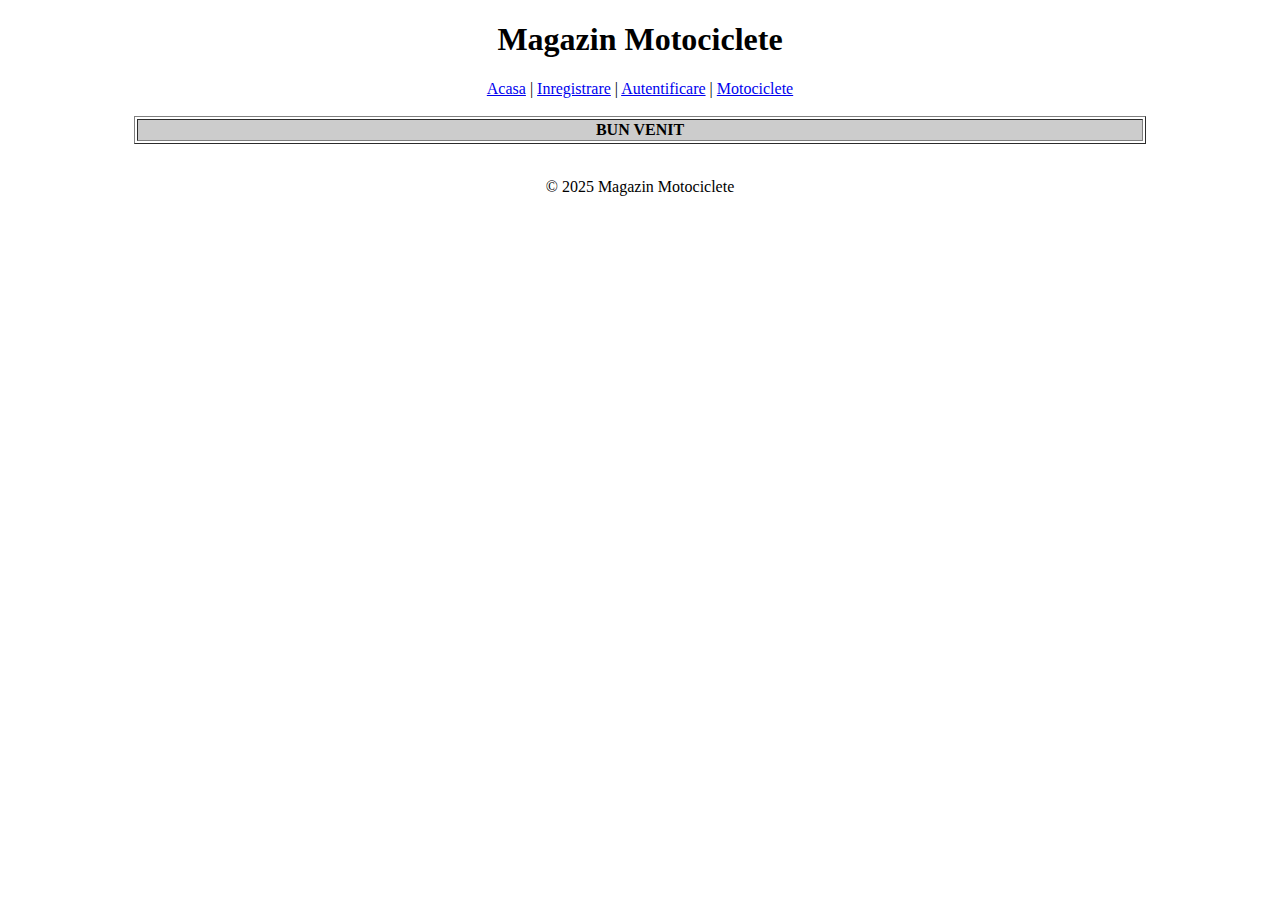
<file: HTML4/index.html>
<!DOCTYPE HTML PUBLIC "-//W3C//DTD HTML 4.01 Transitional//EN" "http://www.w3.org/TR/html4/loose.dtd">
<html>
<head>
    <title>Magazin Motociclete - HTML 4.01</title>
</head>
<body>
    <div align="center">
        <h1>Magazin Motociclete</h1>
        <div>
            <a href="index.html">Acasa</a> |
            <a href="inregistrare.html">Inregistrare</a> |
            <a href="autentificare.html">Autentificare</a> |
            <a href="motociclete.html">Motociclete</a>
        </div>
        <br>
        <div>
            <table border="1" width="80%">
                <tr>
                    <td colspan="2" align="center" bgcolor="#CCCCCC"><strong>BUN VENIT</strong></td>
                </tr>
            </table>
        </div>
        <br>
        <div>
            <p>&copy; 2025 Magazin Motociclete</p>
        </div>
    </div>
</body>
</html>
</file>
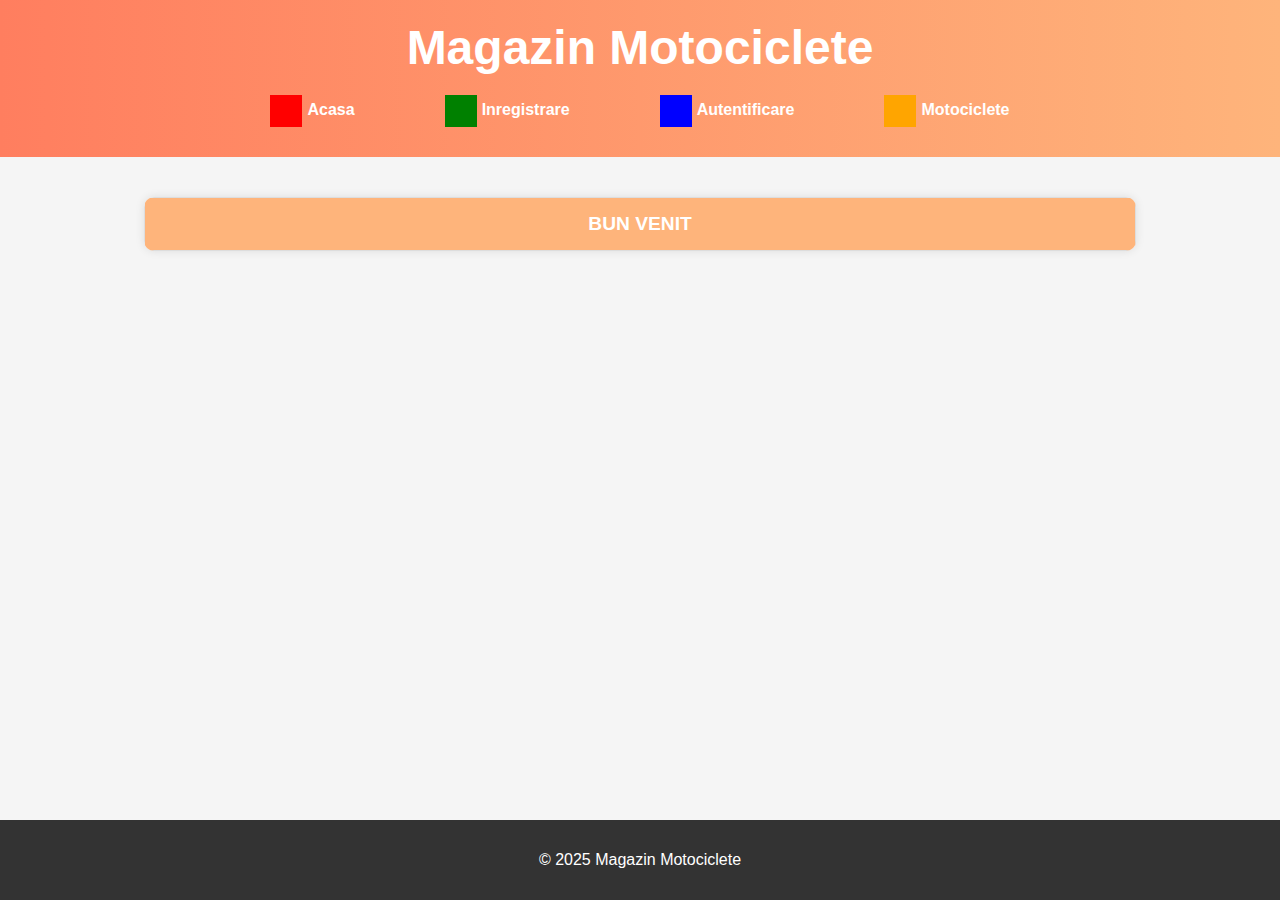
<file: HTML5/index.html>
<!DOCTYPE html>
<html lang="ro">
<head>
    <meta charset="UTF-8">
    <meta name="viewport" content="width=device-width, initial-scale=1.0">
    <title>Magazin Motociclete</title>
   <style>
        body {
            display: flex;
            flex-direction: column;
            min-height: 100vh;
            margin: 0;
            font-family: Arial, sans-serif;
            background-color: #f5f5f5;
        }

        header {
            background: linear-gradient(90deg, #ff7e5f, #feb47b);
            padding: 20px;
            color: white;
            text-align: center;
            position: relative;
        }

        header h1 {
            margin: 0;
            font-size: 3rem;
            display: inline-block;
            transition: transform 0.5s ease, rotate 0.5s ease;
            cursor: pointer;
        }

        header h1:hover {
            transform: scale(1.2) rotate(5deg);
        }

        nav {
            margin-top: 10px;
        }

        nav a {
            color: white;
            text-decoration: none;
            margin: 0 15px;
            font-weight: bold;
            transition: color 0.3s;
        }

        nav a:hover {
            color: #333;
        }

        main {
            flex: 1;
            padding: 20px;
        }

        table {
            width: 80%;
            border-collapse: collapse;
            margin: 20px auto;
            background-color: white;
            box-shadow: 0 0 10px rgba(0,0,0,0.1);
            border-radius: 10px;
            overflow: hidden;
        }

        th, td {
            border: 1px solid #ddd;
            padding: 15px;
        }

        .header {
            background-color: #feb47b;
            font-weight: bold;
            color: white;
            text-align: center;
            font-size: 1.2rem;
        }

        fieldset {
            border: 1px solid #ccc;
            padding: 20px;
            border-radius: 8px;
        }

        legend {
            font-weight: bold;
            color: #333;
        }

        label {
            display: block;
            margin-top: 10px;
        }

        input[type="email"],
        input[type="password"] {
            width: 95%;
            padding: 8px;
            margin-top: 5px;
            border: 1px solid #ccc;
            border-radius: 4px;
        }

        button {
            padding: 10px 20px;
            background-color: #ff7e5f;
            border: none;
            color: white;
            cursor: pointer;
            border-radius: 5px;
            transition: background-color 0.3s;
            margin-top: 15px;
        }

        button:hover {
            background-color: #e66450;
        }

        footer {
            background-color: #333;
            color: white;
            text-align: center;
            padding: 15px;
        }

        /* Sprite CSS */
        .sprite-icon {
            display: inline-block;
            width: 32px;
            height: 32px;
            background-image: url('sprite.png');
            background-repeat: no-repeat;
            vertical-align: middle;
            margin-right: 5px;
        }

        .sprite-home { background-position: 0 0; }
        .sprite-user { background-position: -32px 0; }
        .sprite-lock { background-position: 0 -32px; }
        .sprite-moto { background-position: -32px -32px; }
        nav ul.menu {
            list-style: none;
            padding: 0;
            margin: 0;
            display: flex;
            justify-content: center;
        }

        nav ul.menu > li {
            position: relative;
            margin: 0 15px;
        }

        nav ul.menu > li > a {
            color: white;
            text-decoration: none;
            font-weight: bold;
            padding: 10px 15px;
            display: block;
            position: relative;
            transition: color 0.3s;
        }

        nav ul.menu > li > a:hover {
            color: #333;
        }

        nav ul.menu li ul.submenu {
            position: absolute;
            top: 100%;
            left: 0;
            background: rgba(255, 126, 95, 0.95);
            border-radius: 0 0 10px 10px;
            list-style: none;
            padding: 0;
            margin: 0;
            min-width: 150px;
            opacity: 0;
            visibility: hidden;
            transform: translateY(-20px);
            transition: all 0.4s ease;
            z-index: 99;
        }

        nav ul.menu li:hover ul.submenu {
            opacity: 1;
            visibility: visible;
            transform: translateY(0);
        }

        nav ul.menu li ul.submenu li a {
            color: white;
            padding: 10px 15px;
            display: block;
            text-decoration: none;
            transition: background 0.3s;
        }

        nav ul.menu li ul.submenu li a:hover {
            background: rgba(255, 255, 255, 0.2);
        }

   </style>
</head>
<body>
<header>
    <h1>Magazin Motociclete</h1>
    <nav>
        <ul class="menu">
            <li>
                <a href="index.html"><span class="sprite-icon sprite-home"></span>Acasa</a>
            </li>
            <li>
                <a href="inregistrare.html"><span class="sprite-icon sprite-user"></span>Inregistrare</a>
                <ul class="submenu">
                    <li><a href="inregistrare_client.html">Client</a></li>
                    <li><a href="inregistrare_magazin.html">Magazin</a></li>
                </ul>
            </li>
            <li>
                <a href="autentificare.html"><span class="sprite-icon sprite-lock"></span>Autentificare</a>
                <ul class="submenu">
                    <li><a href="recuperare_parola.html">Recuperare parolă</a></li>
                </ul>
            </li>
            <li>
                <a href="motociclete.html"><span class="sprite-icon sprite-moto"></span>Motociclete</a>
                <ul class="submenu">
                    <li><a href="news.html">News</a></li>
                    <li><a href="blog.html">Blog</a></li>
                </ul>
            </li>
        </ul>
    </nav>
</header>
    
    <main>
        <table>
            <tr>
                <td colspan="2" class="header">BUN VENIT</td>
            </tr>
        </table>
    </main>

    <footer>
        <p>&copy; 2025 Magazin Motociclete</p>
    </footer>
</body>
</html>
</file>
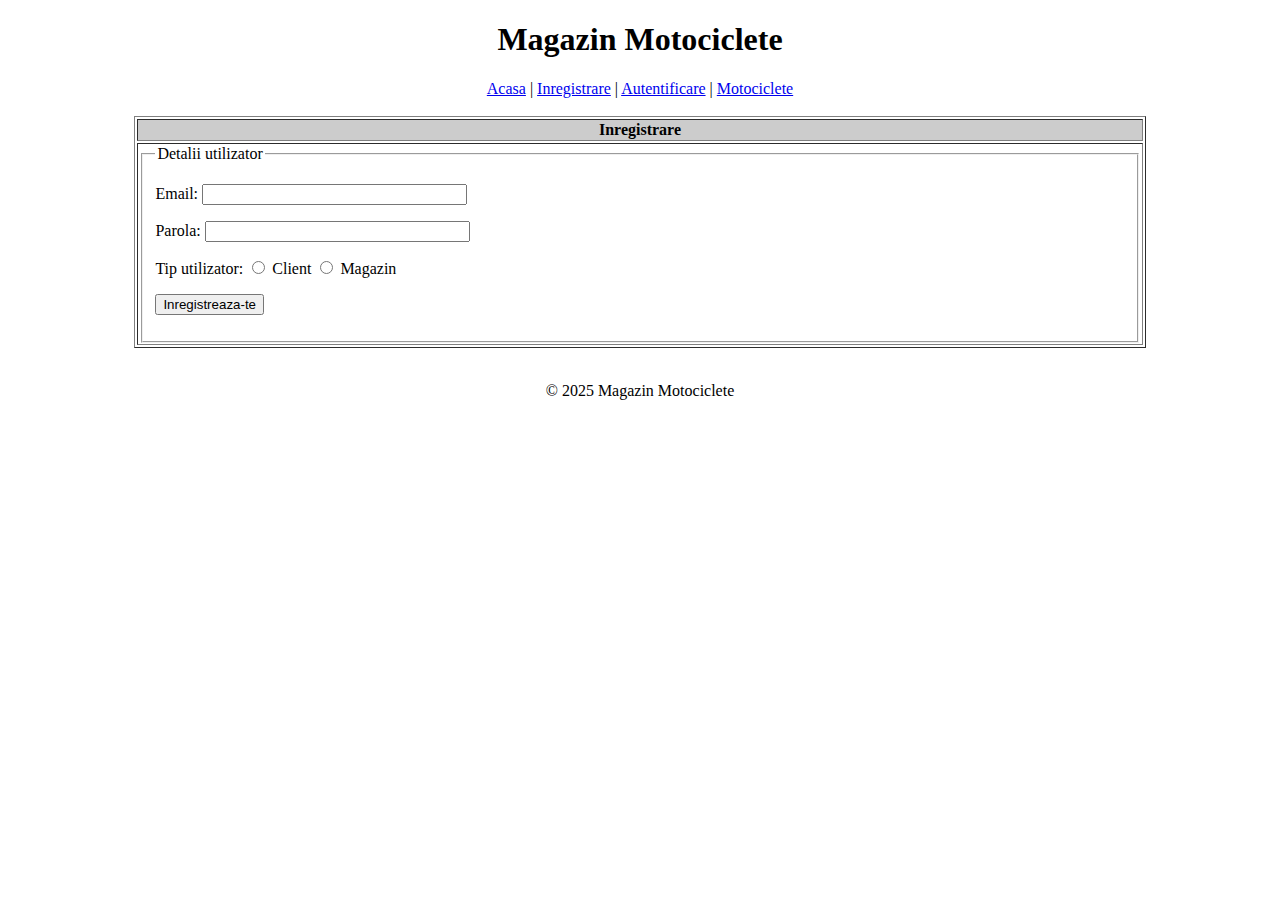
<file: HTML4/autentificare.html>
<!DOCTYPE HTML PUBLIC "-//W3C//DTD HTML 4.01 Transitional//EN" "http://www.w3.org/TR/html4/loose.dtd">
<html>
<head>
    <title>Magazin Motociclete - HTML 4.01</title>
</head>
<body>
    <div align="center">
        <h1>Magazin Motociclete</h1>
        <div>
            <a href="index.html">Acasa</a> |
            <a href="inregistrare.html">Inregistrare</a> |
            <a href="autentificare.html">Autentificare</a> |
            <a href="motociclete.html">Motociclete</a>
        </div>
        <br>
        <div>
            <table border="1" width="80%">
                <tr>
                    <td colspan="2" align="center" bgcolor="#CCCCCC"><strong>Inregistrare</strong></td>
                </tr>
                <tr>
                    <td>
                        <form action="procesare.html" method="post">
                            <fieldset>
                                <legend>Detalii utilizator</legend>
                                <p>Email: <input type="text" name="email" size="30"></p>
                                <p>Parola: <input type="password" name="parola" size="30"></p>
                                <p>Tip utilizator: 
                                    <input type="radio" name="tip" value="client"> Client
                                    <input type="radio" name="tip" value="magazin"> Magazin
                                </p>
    
                                <p><input type="submit" value="Inregistreaza-te"></p>
                            </fieldset>
                        </form>
                    </td>
                </tr>
            </table>
        </div>
        <br>
        <div>
            <p>&copy; 2025 Magazin Motociclete</p>
        </div>
    </div>
</body>
</html>
</file>
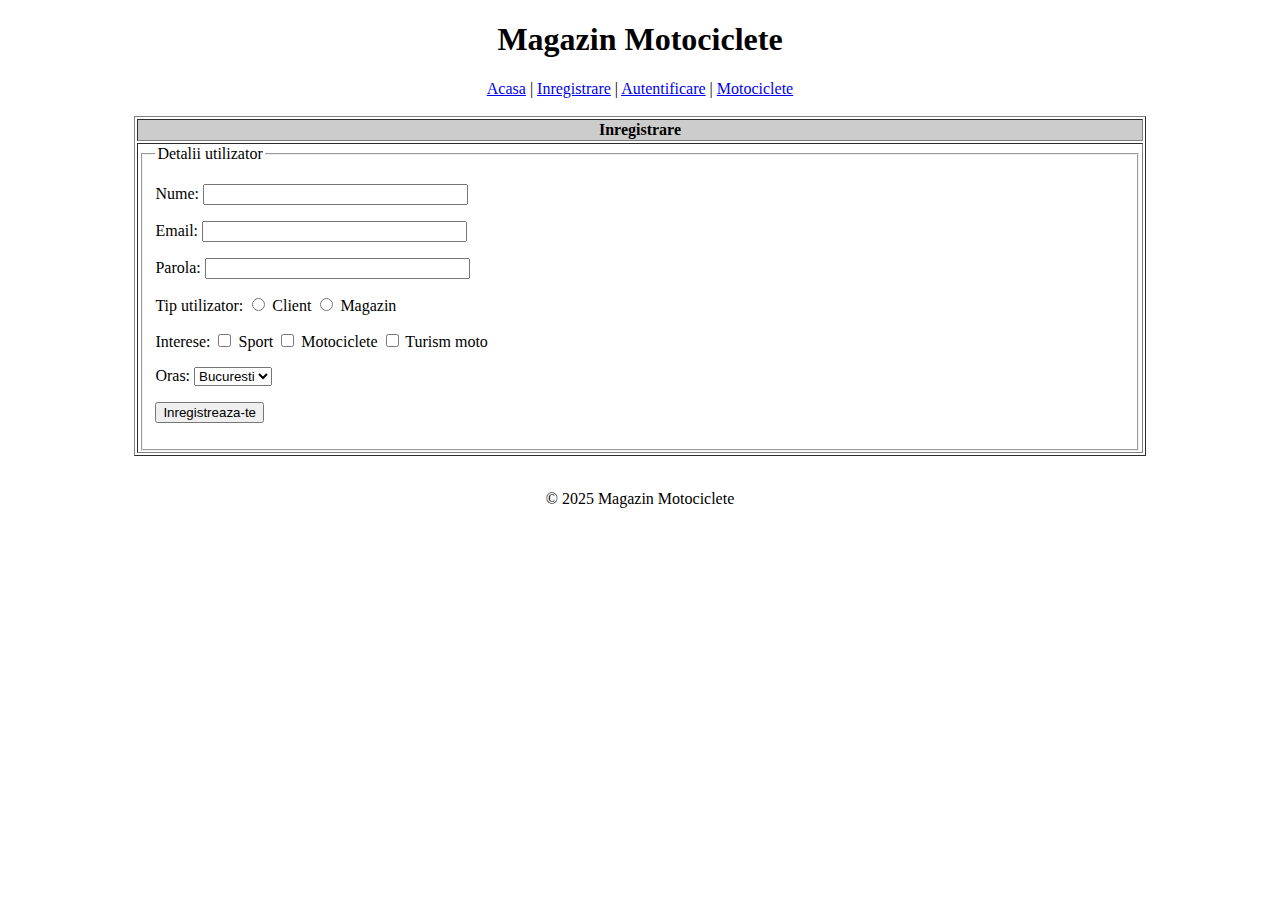
<file: HTML4/inregistrare.html>
<!DOCTYPE HTML PUBLIC "-//W3C//DTD HTML 4.01 Transitional//EN" "http://www.w3.org/TR/html4/loose.dtd">
<html>
<head>
    <title>Magazin Motociclete - HTML 4.01</title>
</head>
<body>
    <div align="center">
        <h1>Magazin Motociclete</h1>
        <div>
            <a href="index.html">Acasa</a> |
            <a href="inregistrare.html">Inregistrare</a> |
            <a href="autentificare.html">Autentificare</a> |
            <a href="motociclete.html">Motociclete</a>
 </div>
        <br>
        <div>
            <table border="1" width="80%">
                <tr>
                    <td colspan="2" align="center" bgcolor="#CCCCCC"><strong>Inregistrare</strong></td>
                </tr>
                <tr>
                    <td>
                        <form action="procesare.php" method="post">
                            <fieldset>
                                <legend>Detalii utilizator</legend>
                                <p>Nume: <input type="text" name="nume" size="30" maxlength="50"></p>
                                <p>Email: <input type="text" name="email" size="30"></p>
                                <p>Parola: <input type="password" name="parola" size="30"></p>
                                <p>Tip utilizator: 
                                    <input type="radio" name="tip" value="client"> Client
                                    <input type="radio" name="tip" value="magazin"> Magazin
                                </p>
                                <p>Interese:
                                    <input type="checkbox" name="interese" value="sport"> Sport
                                    <input type="checkbox" name="interese" value="moto"> Motociclete
                                    <input type="checkbox" name="interese" value="turism"> Turism moto
                                </p>
                                <p>Oras:
                                    <select name="oras">
                                        <option value="bucuresti">Bucuresti</option>
                                        <option value="cluj">Cluj</option>
                                        <option value="iasi">Iasi</option>
                                    </select>
                                </p>
                                <p><input type="submit" value="Inregistreaza-te"></p>
                            </fieldset>
                        </form>
                    </td>
                </tr>
            </table>
        </div>
        <br>
        <div>
            <p>&copy; 2025 Magazin Motociclete</p>
        </div>
    </div>
</body>
</html>
</file>
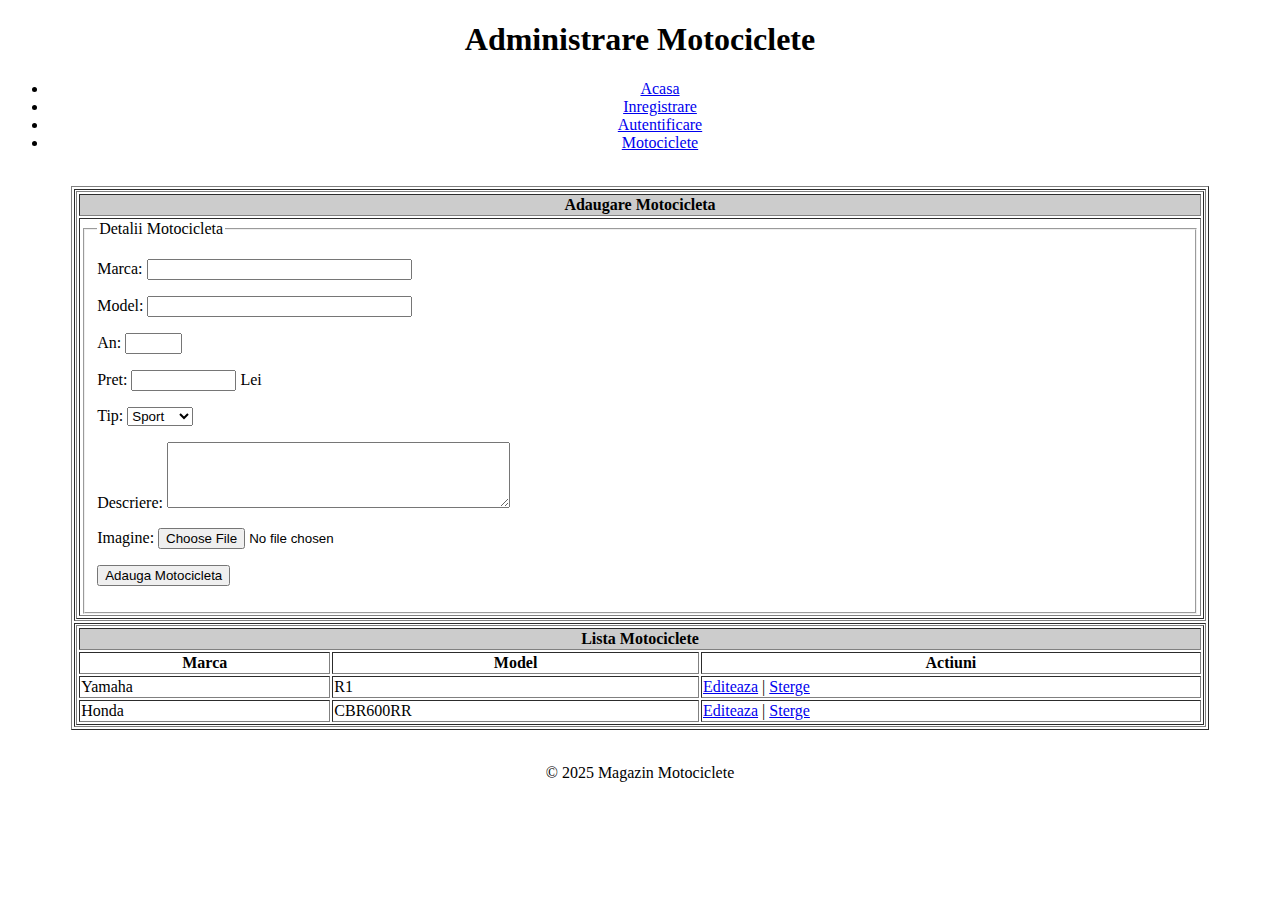
<file: HTML4/procesare.html>
<!DOCTYPE HTML PUBLIC "-//W3C//DTD HTML 4.01 Transitional//EN" "http://www.w3.org/TR/html4/loose.dtd">
<html>
<head>
    <title>Procesare Motociclete - HTML 4.01</title>
</head>
<body>
    <center>
        <h1><b>Administrare Motociclete</b></h1>
        <div>
            <ul>
                <li><a href="index.html" target="_self">Acasa</a></li>
                <li><a href="inregistrare.html" target="_self">Inregistrare</a></li>
                <li><a href="autentificare.html" target="_self">Autentificare</a></li>
                <li><a href="motociclete.html" target="_self">Motociclete</a></li>
            </ul>
        </div>
        <br>
        <div>
            <table border="1" width="90%">
                <tr>
                    <td>
                        <table border="1" width="100%">
                            <tr>
                                <td colspan="2" align="center" bgcolor="#CCCCCC"><strong>Adaugare Motocicleta</strong></td>
                            </tr>
                            <tr>
                                <td>
                                    <form action="procesare.php" method="post" enctype="multipart/form-data">
                                        <fieldset>
                                            <legend>Detalii Motocicleta</legend>
                                            <p>Marca: <input type="text" name="marca" size="30" maxlength="50"></p>
                                            <p>Model: <input type="text" name="model" size="30" maxlength="50"></p>
                                            <p>An: <input type="text" name="an" size="4" maxlength="4"></p>
                                            <p>Pret: <input type="text" name="pret" size="10" maxlength="10"> Lei</p>
                                            <p>Tip:
                                                <select name="tip">
                                                    <option value="sport" selected>Sport</option>
                                                    <option value="cruiser">Cruiser</option>
                                                    <option value="touring">Touring</option>
                                                    <option value="naked">Naked</option>
                                                </select>
                                            </p>
                                            <p>Descriere: <textarea name="descriere" rows="4" cols="40"></textarea></p>
                                            <p>Imagine: <input type="file" name="imagine" accept="image/*"></p>
                                            <p><input type="submit" value="Adauga Motocicleta"></p>
                                        </fieldset>
                                    </form>
                                </td>
                            </tr>
                        </table>
                    </td>
                </tr>
                <tr>
                    <td>
                        <table border="1" width="100%">
                            <tr>
                                <td colspan="3" align="center" bgcolor="#CCCCCC"><strong>Lista Motociclete</strong></td>
                            </tr>
                            <tr>
                                <th>Marca</th>
                                <th>Model</th>
                                <th>Actiuni</th>
                            </tr>
                            <tr>
                                <td>Yamaha</td>
                                <td>R1</td>
                                <td>
                                    <a href="editare.html?id=1" target="_self">Editeaza</a> |
                                    <a href="stergere.html?id=1" target="_self">Sterge</a>
                                </td>
                            </tr>
                            <tr>
                                <td>Honda</td>
                                <td>CBR600RR</td>
                                <td>
                                    <a href="editare.html?id=2" target="_self">Editeaza</a> |
                                    <a href="stergere.html?id=2" target="_self">Sterge</a>
                                </td>
                            </tr>
                        </table>
                    </td>
                </tr>
            </table>
        </div>
        <br>
        <div>
            <p>&copy; 2025 Magazin Motociclete</p>
        </div>
    </center>
</body>
</html>
</file>
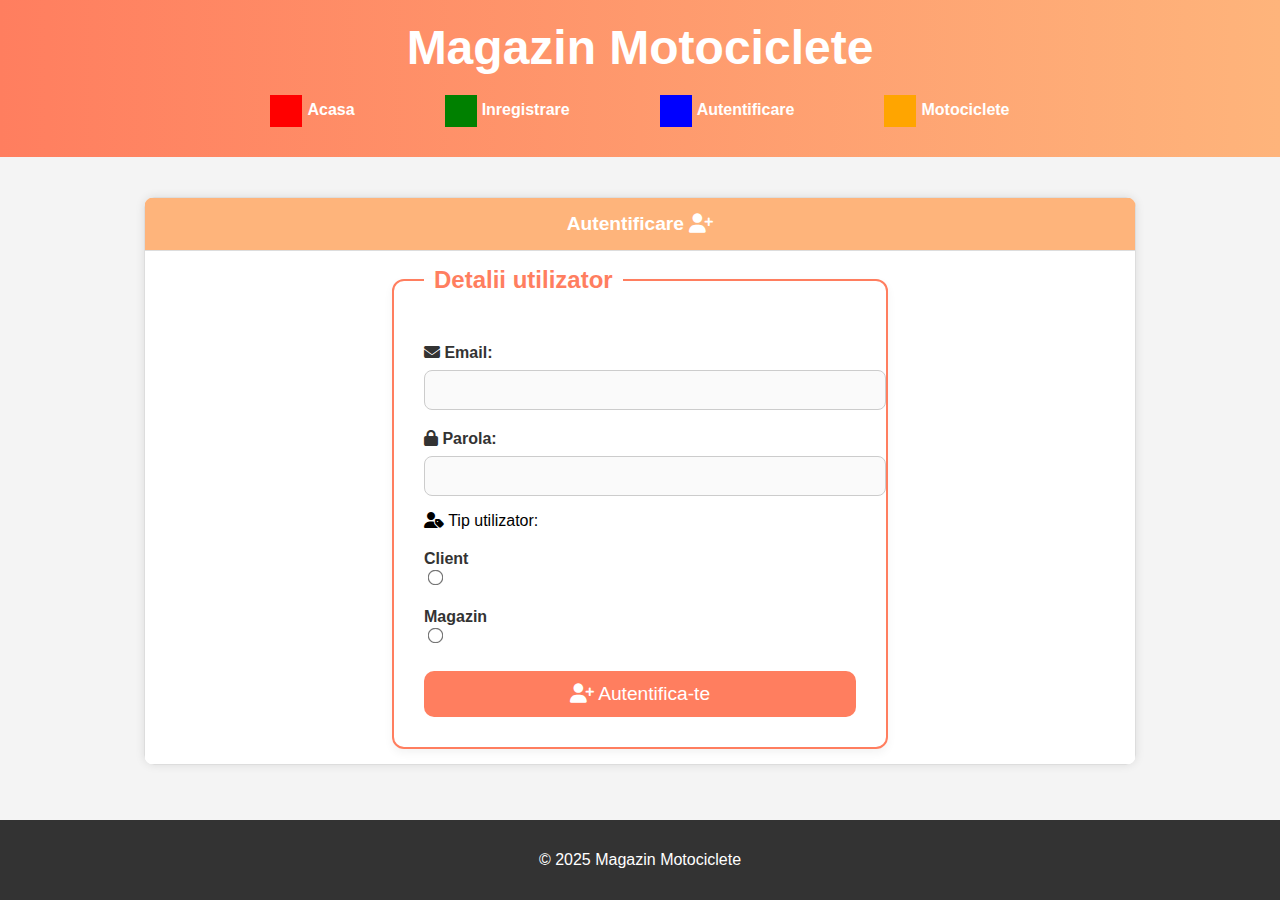
<file: HTML5/autentificare.html>
<!DOCTYPE html>
<html lang="ro">
<head>
    <meta charset="UTF-8">
    <meta name="viewport" content="width=device-width, initial-scale=1.0">
    <title>Magazin Motociclete</title>

    <!-- FontAwesome pentru iconițe -->
    <link rel="stylesheet" href="https://cdnjs.cloudflare.com/ajax/libs/font-awesome/6.5.1/css/all.min.css">

    <style>
        body {
            display: flex;
            flex-direction: column;
            min-height: 100vh;
            margin: 0;
            font-family: Arial, sans-serif;
            background-color: #f4f4f4;
        }

        header {
            background: linear-gradient(90deg, #ff7e5f, #feb47b);
            padding: 20px;
            color: white;
            text-align: center;
        }

        header h1 {
            margin: 0;
            font-size: 3rem;
            display: inline-block;
            transition: transform 0.5s ease, rotate 0.5s ease;
            cursor: pointer;
        }

        header h1:hover {
            transform: scale(1.2) rotate(5deg);
        }

        nav {
            margin-top: 10px;
        }

        nav a {
            color: white;
            text-decoration: none;
            margin: 0 15px;
            font-weight: bold;
            transition: color 0.3s;
        }

        nav a:hover {
            color: #333;
        }

        main {
            flex: 1;
            padding: 20px;
        }

        table {
            width: 80%;
            border-collapse: collapse;
            margin: 20px auto;
            background-color: white;
            box-shadow: 0 0 10px rgba(0,0,0,0.1);
            border-radius: 10px;
            overflow: hidden;
        }

        th, td {
            border: 1px solid #ddd;
            padding: 15px;
        }

        .header {
            background-color: #feb47b;
            font-weight: bold;
            color: white;
            text-align: center;
            font-size: 1.2rem;
        }

        form {
            max-width: 500px;
            margin: 0 auto;
        }

        fieldset {
            border: 2px solid #ff7e5f;
            padding: 30px;
            border-radius: 12px;
            background-color: #fff;
            box-shadow: 0 4px 10px rgba(0,0,0,0.05);
        }

        legend {
            font-weight: bold;
            color: #ff7e5f;
            font-size: 1.5rem;
            padding: 0 10px;
        }

        label {
            display: block;
            margin-top: 20px;
            font-weight: 600;
            color: #333;
            font-size: 1rem;
        }

        input[type="email"],
        input[type="password"],
        select:focus
        textarea {
            width: 100%;
            padding: 10px 14px;
            margin-top: 8px;
            border: 1px solid #ccc;
            border-radius: 8px;
            font-size: 1rem;
            transition: border-color 0.3s, box-shadow 0.3s;
            background-color: #fafafa;
        }

        input[type="email"]:focus,
        input[type="password"]:focus,
        select:focus,
        textarea:focus {
            border-color: #ff7e5f;
            box-shadow: 0 0 10px rgba(255,126,95,0.25);
            outline: none;
            background-color: #fff;
        }

        input[type="radio"] {
            margin-right: 6px;
            accent-color: #ff7e5f;
            transform: scale(1.2);
        }

        button {
            width: 100%;
            padding: 12px;
            background-color: #ff7e5f;
            border: none;
            color: white;
            cursor: pointer;
            border-radius: 10px;
            font-size: 1.2rem;
            margin-top: 25px;
            transition: background-color 0.3s, transform 0.2s, box-shadow 0.2s;
        }

        button:hover {
            background-color: #e66450;
            transform: scale(1.03);
            box-shadow: 0 4px 8px rgba(0,0,0,0.1);
        }

        footer {
            background-color: #333;
            color: white;
            text-align: center;
            padding: 15px;
            margin-top: auto;
        }

        /* Sprite CSS - adaugă imaginea ta sprite.png în același folder și adaptează pozițiile */
        .sprite-icon {
            display: inline-block;
            width: 32px;
            height: 32px;
            background-image: url('sprite.png'); /* imaginea sprite */
            background-repeat: no-repeat;
            vertical-align: middle;
            margin-right: 5px;
        }

        .sprite-home { background-position: 0 0; }
        .sprite-user { background-position: -32px 0; }
        .sprite-lock { background-position: 0 -32px; }
        .sprite-moto { background-position: -32px -32px; }

        /*La hover pe link-urile din meniu, item-ul activ va avea o bordura / un
background care apare cu o animatie de cateva secunde. Variantele pentru meniu sunt
urmatoarele:*/
        nav a {
            color: white;
            text-decoration: none;
            margin: 0 15px;
            font-weight: bold;
            position: relative;
            transition: color 0.3s;
            padding: 8px 10px;
        }

        nav a::after {
            content: "";
            position: absolute;
            bottom: 0;
            left: 0;
            width: 0;
            height: 3px;
            background-color: rgba(255, 255, 255, 0.9);
            transition: width 1.5s;
        }

        nav a:hover::after {
            width: 100%;
        }

        nav a::before {
            content: "";
            position: absolute;
            top: 0;
            left: 0;
            height: 100%;
            width: 0;
            background: rgba(255, 255, 255, 0.1);
            z-index: -1;
            transition: width 1.5s;
            border-radius: 5px;
        }

        nav a:hover::before {
            width: 100%;
        }

        nav a:hover {
            color: #333;
        }

        nav ul.menu {
            list-style: none;
            padding: 0;
            margin: 0;
            display: flex;
            justify-content: center;
        }

        nav ul.menu > li {
            position: relative;
            margin: 0 15px;
        }

        nav ul.menu > li > a {
            color: white;
            text-decoration: none;
            font-weight: bold;
            padding: 10px 15px;
            display: block;
            position: relative;
            transition: color 0.3s;
        }

        nav ul.menu > li > a:hover {
            color: #333;
        }

        nav ul.menu li ul.submenu {
            position: absolute;
            top: 100%;
            left: 0;
            background: rgba(255, 126, 95, 0.95);
            border-radius: 0 0 10px 10px;
            list-style: none;
            padding: 0;
            margin: 0;
            min-width: 150px;
            opacity: 0;
            visibility: hidden;
            transform: translateY(-20px);
            transition: all 0.4s ease;
            z-index: 99;
        }

        nav ul.menu li:hover ul.submenu {
            opacity: 1;
            visibility: visible;
            transform: translateY(0);
        }

        nav ul.menu li ul.submenu li a {
            color: white;
            padding: 10px 15px;
            display: block;
            text-decoration: none;
            transition: background 0.3s;
        }

        nav ul.menu li ul.submenu li a:hover {
            background: rgba(255, 255, 255, 0.2);
        }

    </style>
</head>
<body>
<header>
    <h1>Magazin Motociclete</h1>
    <nav>
        <ul class="menu">
            <li>
                <a href="index.html"><span class="sprite-icon sprite-home"></span>Acasa</a>
            </li>
            <li>
                <a href="inregistrare.html"><span class="sprite-icon sprite-user"></span>Inregistrare</a>
                <ul class="submenu">
                    <li><a href="inregistrare_client.html">Client</a></li>
                    <li><a href="inregistrare_magazin.html">Magazin</a></li>
                </ul>
            </li>
            <li>
                <a href="autentificare.html"><span class="sprite-icon sprite-lock"></span>Autentificare</a>
                <ul class="submenu">
                    <li><a href="recuperare_parola.html">Recuperare parolă</a></li>
                </ul>
            </li>
            <li>
                <a href="motociclete.html"><span class="sprite-icon sprite-moto"></span>Motociclete</a>
                <ul class="submenu">
                    <li><a href="news.html">News</a></li>
                    <li><a href="blog.html">Blog</a></li>
                </ul>
            </li>
        </ul>
    </nav>
</header>


<main>
    <table>
        <tr>
            <td colspan="2" class="header">Autentificare <i class="fas fa-user-plus"></i></td>
        </tr>
        <tr>
            <td>
                <form action="procesare.html" method="post">
                    <fieldset>
                        <legend>Detalii utilizator</legend>
                        <label for="email"><i class="fas fa-envelope"></i> Email:</label>
                        <input type="email" id="email" name="email" required>

                        <label for="parola"><i class="fas fa-lock"></i> Parola:</label>
                        <input type="password" id="parola" name="parola" required>

                        <p><i class="fas fa-user-tag"></i> Tip utilizator:</p>
                        <label for="client">Client</label>
                        <input type="radio" id="client" name="tip" value="client" required>

                        <label for="magazin">Magazin</label>
                        <input type="radio" id="magazin" name="tip" value="magazin">


                        <button type="submit"><i class="fas fa-user-plus"></i> Autentifica-te</button>
                    </fieldset>
                </form>
            </td>
        </tr>
    </table>
</main>

<footer>
    <p>&copy; 2025 Magazin Motociclete</p>
</footer>
</body>
</html>
</file>
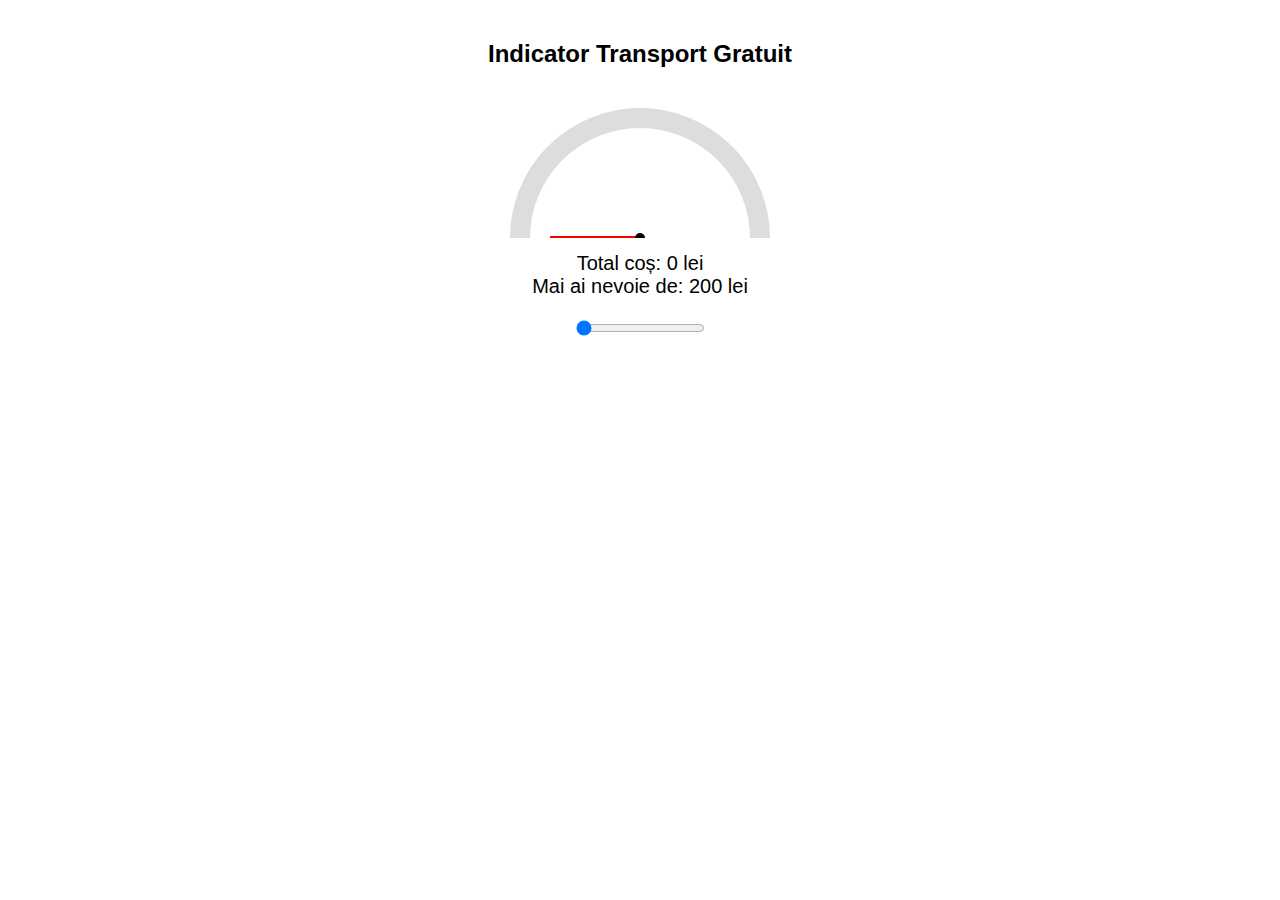
<file: HTML5/indicator.html>
<!DOCTYPE html>
<html lang="ro">
<head>
    <meta charset="UTF-8">
    <title>Turometru Transport Gratuit cu Ac</title>
    <style>
        body {
            font-family: Arial;
            text-align: center;
            margin: 40px;
        }

        #gaugeCanvas {
            width: 300px;
            height: 150px;
        }

        #amountDisplay {
            font-size: 20px;
            margin-top: 10px;
        }

        #sliderContainer {
            margin-top: 20px;
        }
    </style>
</head>
<body>
<div>
    <h2>Indicator Transport Gratuit</h2>
    <canvas id="gaugeCanvas" width="300" height="150"></canvas>
    <div id="amountDisplay">Total coș: 0 lei<br>Mai ai nevoie de: 200 lei</div>

    <div id="sliderContainer">
        <input type="range" id="amountSlider" min="0" max="250" step="1" value="0">
    </div>
</div>

<script src="https://code.jquery.com/jquery-3.6.0.min.js"></script>
<script>
    const maxAmount = 200;

    function drawGauge(current) {
        const canvas = document.getElementById("gaugeCanvas");
        const ctx = canvas.getContext("2d");
        const centerX = canvas.width / 2;
        const centerY = canvas.height;
        const radius = 120;

        ctx.clearRect(0, 0, canvas.width, canvas.height);

        // Fundal semicerc gri
        ctx.beginPath();
        ctx.arc(centerX, centerY, radius, Math.PI, 0);
        ctx.strokeStyle = "#ddd";
        ctx.lineWidth = 20;
        ctx.stroke();

        // Semicerc progres
        const percentage = Math.min(current / maxAmount, 1);
        ctx.beginPath();
        ctx.arc(centerX, centerY, radius, Math.PI, Math.PI + Math.PI * percentage);
        ctx.strokeStyle = percentage >= 1 ? "#4caf50" : "#2196f3";
        ctx.lineWidth = 20;
        ctx.stroke();

        // Acul (indicator)
        const angle = Math.PI + Math.PI * percentage;
        const needleLength = radius - 30;
        const needleX = centerX + needleLength * Math.cos(angle);
        const needleY = centerY + needleLength * Math.sin(angle);

        ctx.beginPath();
        ctx.moveTo(centerX, centerY);
        ctx.lineTo(needleX, needleY);
        ctx.strokeStyle = "red";
        ctx.lineWidth = 4;
        ctx.stroke();

        // Punct central
        ctx.beginPath();
        ctx.arc(centerX, centerY, 5, 0, 2 * Math.PI);
        ctx.fillStyle = "black";
        ctx.fill();

        // Text informativ
        const remaining = Math.max(maxAmount - current, 0);
        $("#amountDisplay").html(`Total coș: ${current} lei<br>` +
            (remaining === 0 ? "✅ Livrare gratuită!" :
                `Mai ai nevoie de: ${remaining} lei`));
    }

    $(document).ready(function () {
        $("#amountSlider").on("input", function () {
            const val = parseInt($(this).val());
            drawGauge(val);
        });

        drawGauge(0); // inițial
    });
</script>
</body>
</html>
</file>
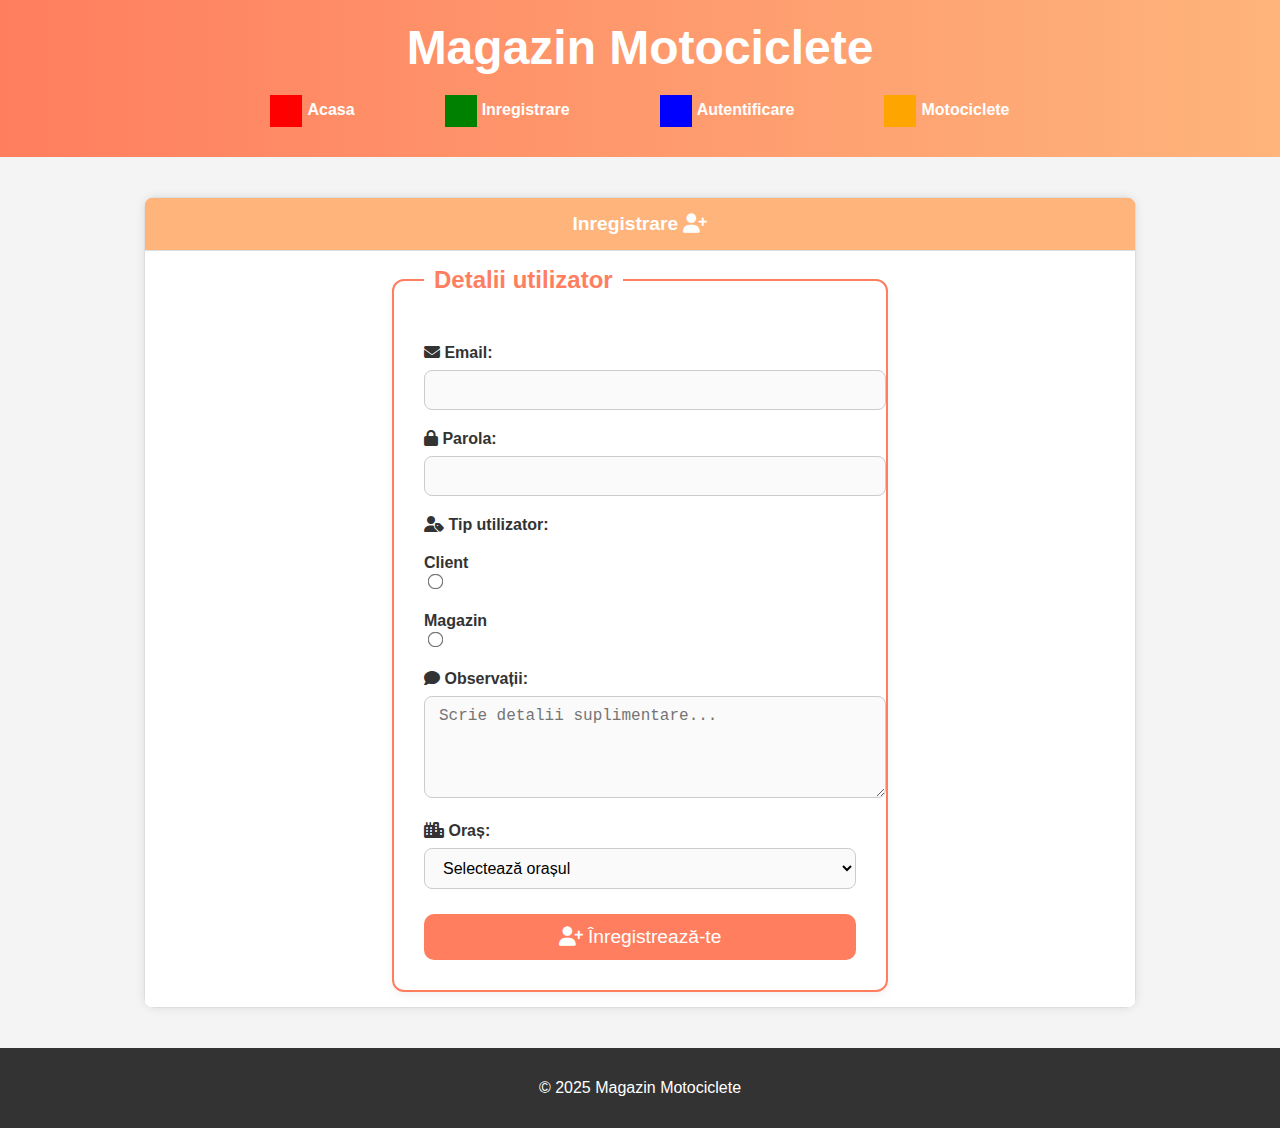
<file: HTML5/inregistrare.html>
<!DOCTYPE html>
<html lang="ro">
<head>
    <meta charset="UTF-8">
    <meta name="viewport" content="width=device-width, initial-scale=1.0">
    <title>Magazin Motociclete</title>

    <!-- FontAwesome pentru iconițe -->
    <link rel="stylesheet" href="https://cdnjs.cloudflare.com/ajax/libs/font-awesome/6.5.1/css/all.min.css">

    <style>
        body {
            display: flex;
            flex-direction: column;
            min-height: 100vh;
            margin: 0;
            font-family: Arial, sans-serif;
            background-color: #f4f4f4;
        }

        header {
            background: linear-gradient(90deg, #ff7e5f, #feb47b);
            padding: 20px;
            color: white;
            text-align: center;
        }

        header h1 {
            margin: 0;
            font-size: 3rem;
            display: inline-block;
            transition: transform 0.5s ease;
            cursor: pointer;
        }

        header h1:hover {
            transform: scale(1.2) rotate(5deg);
        }

        nav {
            margin-top: 10px;
        }

        nav a {
            color: white;
            text-decoration: none;
            margin: 0 15px;
            font-weight: bold;
            transition: color 0.3s;
        }

        nav a:hover {
            color: #333;
        }

        main {
            flex: 1;
            padding: 20px;
        }

        table {
            width: 80%;
            border-collapse: collapse;
            margin: 20px auto;
            background-color: white;
            box-shadow: 0 0 10px rgba(0,0,0,0.1);
            border-radius: 10px;
            overflow: hidden;
        }

        th, td {
            border: 1px solid #ddd;
            padding: 15px;
        }

        .header {
            background-color: #feb47b;
            font-weight: bold;
            color: white;
            text-align: center;
            font-size: 1.2rem;
        }

        form {
            max-width: 500px;
            margin: 0 auto;
        }

        fieldset {
            border: 2px solid #ff7e5f;
            padding: 30px;
            border-radius: 12px;
            background-color: #fff;
            box-shadow: 0 4px 10px rgba(0,0,0,0.05);
        }

        legend {
            font-weight: bold;
            color: #ff7e5f;
            font-size: 1.5rem;
            padding: 0 10px;
        }

        label {
            display: block;
            margin-top: 20px;
            font-weight: 600;
            color: #333;
            font-size: 1rem;
        }

        input[type="email"],
        input[type="password"],
        input[type="text"],
        select,
        textarea {
            width: 100%;
            padding: 10px 14px;
            margin-top: 8px;
            border: 1px solid #ccc;
            border-radius: 8px;
            font-size: 1rem;
            transition: border-color 0.3s, box-shadow 0.3s;
            background-color: #fafafa;
        }

        input:focus,
        select:focus,
        textarea:focus {
            border-color: #ff7e5f;
            box-shadow: 0 0 10px rgba(255,126,95,0.25);
            outline: none;
            background-color: #fff;
        }

        input[type="radio"] {
            margin-right: 6px;
            accent-color: #ff7e5f;
            transform: scale(1.2);
        }

        textarea {
            resize: vertical;
            min-height: 80px;
        }

        button {
            width: 100%;
            padding: 12px;
            background-color: #ff7e5f;
            border: none;
            color: white;
            cursor: pointer;
            border-radius: 10px;
            font-size: 1.2rem;
            margin-top: 25px;
            transition: background-color 0.3s, transform 0.2s, box-shadow 0.2s;
        }

        button:hover {
            background-color: #e66450;
            transform: scale(1.03);
            box-shadow: 0 4px 8px rgba(0,0,0,0.1);
        }

        footer {
            background-color: #333;
            color: white;
            text-align: center;
            padding: 15px;
            margin-top: auto;
        }
        /* Sprite CSS - adaugă imaginea ta sprite.png în același folder și adaptează pozițiile */
        .sprite-icon {
            display: inline-block;
            width: 32px;
            height: 32px;
            background-image: url('sprite.png'); /* imaginea sprite */
            background-repeat: no-repeat;
            vertical-align: middle;
            margin-right: 5px;
        }

        .sprite-home { background-position: 0 0; }
        .sprite-user { background-position: -32px 0; }
        .sprite-lock { background-position: 0 -32px; }
        .sprite-moto { background-position: -32px -32px; }

        nav ul.menu {
            list-style: none;
            padding: 0;
            margin: 0;
            display: flex;
            justify-content: center;
        }

        nav ul.menu > li {
            position: relative;
            margin: 0 15px;
        }

        nav ul.menu > li > a {
            color: white;
            text-decoration: none;
            font-weight: bold;
            padding: 10px 15px;
            display: block;
            position: relative;
            transition: color 0.3s;
        }

        nav ul.menu > li > a:hover {
            color: #333;
        }

        nav ul.menu li ul.submenu {
            position: absolute;
            top: 100%;
            left: 0;
            background: rgba(255, 126, 95, 0.95);
            border-radius: 0 0 10px 10px;
            list-style: none;
            padding: 0;
            margin: 0;
            min-width: 150px;
            opacity: 0;
            visibility: hidden;
            transform: translateY(-20px);
            transition: all 0.4s ease;
            z-index: 99;
        }

        nav ul.menu li:hover ul.submenu {
            opacity: 1;
            visibility: visible;
            transform: translateY(0);
        }

        nav ul.menu li ul.submenu li a {
            color: white;
            padding: 10px 15px;
            display: block;
            text-decoration: none;
            transition: background 0.3s;
        }

        nav ul.menu li ul.submenu li a:hover {
            background: rgba(255, 255, 255, 0.2);
        }

    </style>
</head>
<body>
<header>
    <h1>Magazin Motociclete</h1>
    <nav>
        <ul class="menu">
            <li>
                <a href="index.html"><span class="sprite-icon sprite-home"></span>Acasa</a>
            </li>
            <li>
                <a href="inregistrare.html"><span class="sprite-icon sprite-user"></span>Inregistrare</a>
                <ul class="submenu">
                    <li><a href="inregistrare_client.html">Client</a></li>
                    <li><a href="inregistrare_magazin.html">Magazin</a></li>
                </ul>
            </li>
            <li>
                <a href="autentificare.html"><span class="sprite-icon sprite-lock"></span>Autentificare</a>
                <ul class="submenu">
                    <li><a href="recuperare_parola.html">Recuperare parolă</a></li>
                </ul>
            </li>
            <li>
                <a href="motociclete.html"><span class="sprite-icon sprite-moto"></span>Motociclete</a>
                <ul class="submenu">
                    <li><a href="news.html">News</a></li>
                    <li><a href="blog.html">Blog</a></li>
                </ul>
            </li>
        </ul>
    </nav>
</header>

<main>
    <table>
        <tr>
            <td colspan="2" class="header">Inregistrare <i class="fas fa-user-plus"></i></td>
        </tr>
        <tr>
            <td>
                <form action="procesare.html" method="post">
                    <fieldset>
                        <legend>Detalii utilizator</legend>
                        <label for="email"><i class="fas fa-envelope"></i> Email:</label>
                        <input type="email" id="email" name="email" required>

                        <label for="parola"><i class="fas fa-lock"></i> Parola:</label>
                        <input type="password" id="parola" name="parola" required>

                        <label type="tip"><i class="fas fa-user-tag"></i> Tip utilizator:</label>
                        <label for="client">Client</label>
                        <input type="radio" id="client" name="tip" value="client" required>

                        <label for="magazin">Magazin</label>
                        <input type="radio" id="magazin" name="tip" value="magazin">


                        <label for="observatii"><i class="fas fa-comment"></i> Observații:</label>
                        <textarea id="observatii" name="observatii" placeholder="Scrie detalii suplimentare..."></textarea>

                        <label for="oras"><i class="fas fa-city"></i> Oraș:</label>
                        <select id="oras" name="oras" required>
                            <option value="">Selectează orașul</option>
                            <option>București</option>
                            <option>Cluj-Napoca</option>
                            <option>Timișoara</option>
                            <option>Iași</option>
                            <option>Constanța</option>
                        </select>

                        <button type="submit"><i class="fas fa-user-plus"></i> Înregistrează-te</button>
                    </fieldset>
                </form>
            </td>
        </tr>
    </table>
</main>

<footer>
    <p>&copy; 2025 Magazin Motociclete</p>
</footer>
</body>
</html>
</file>
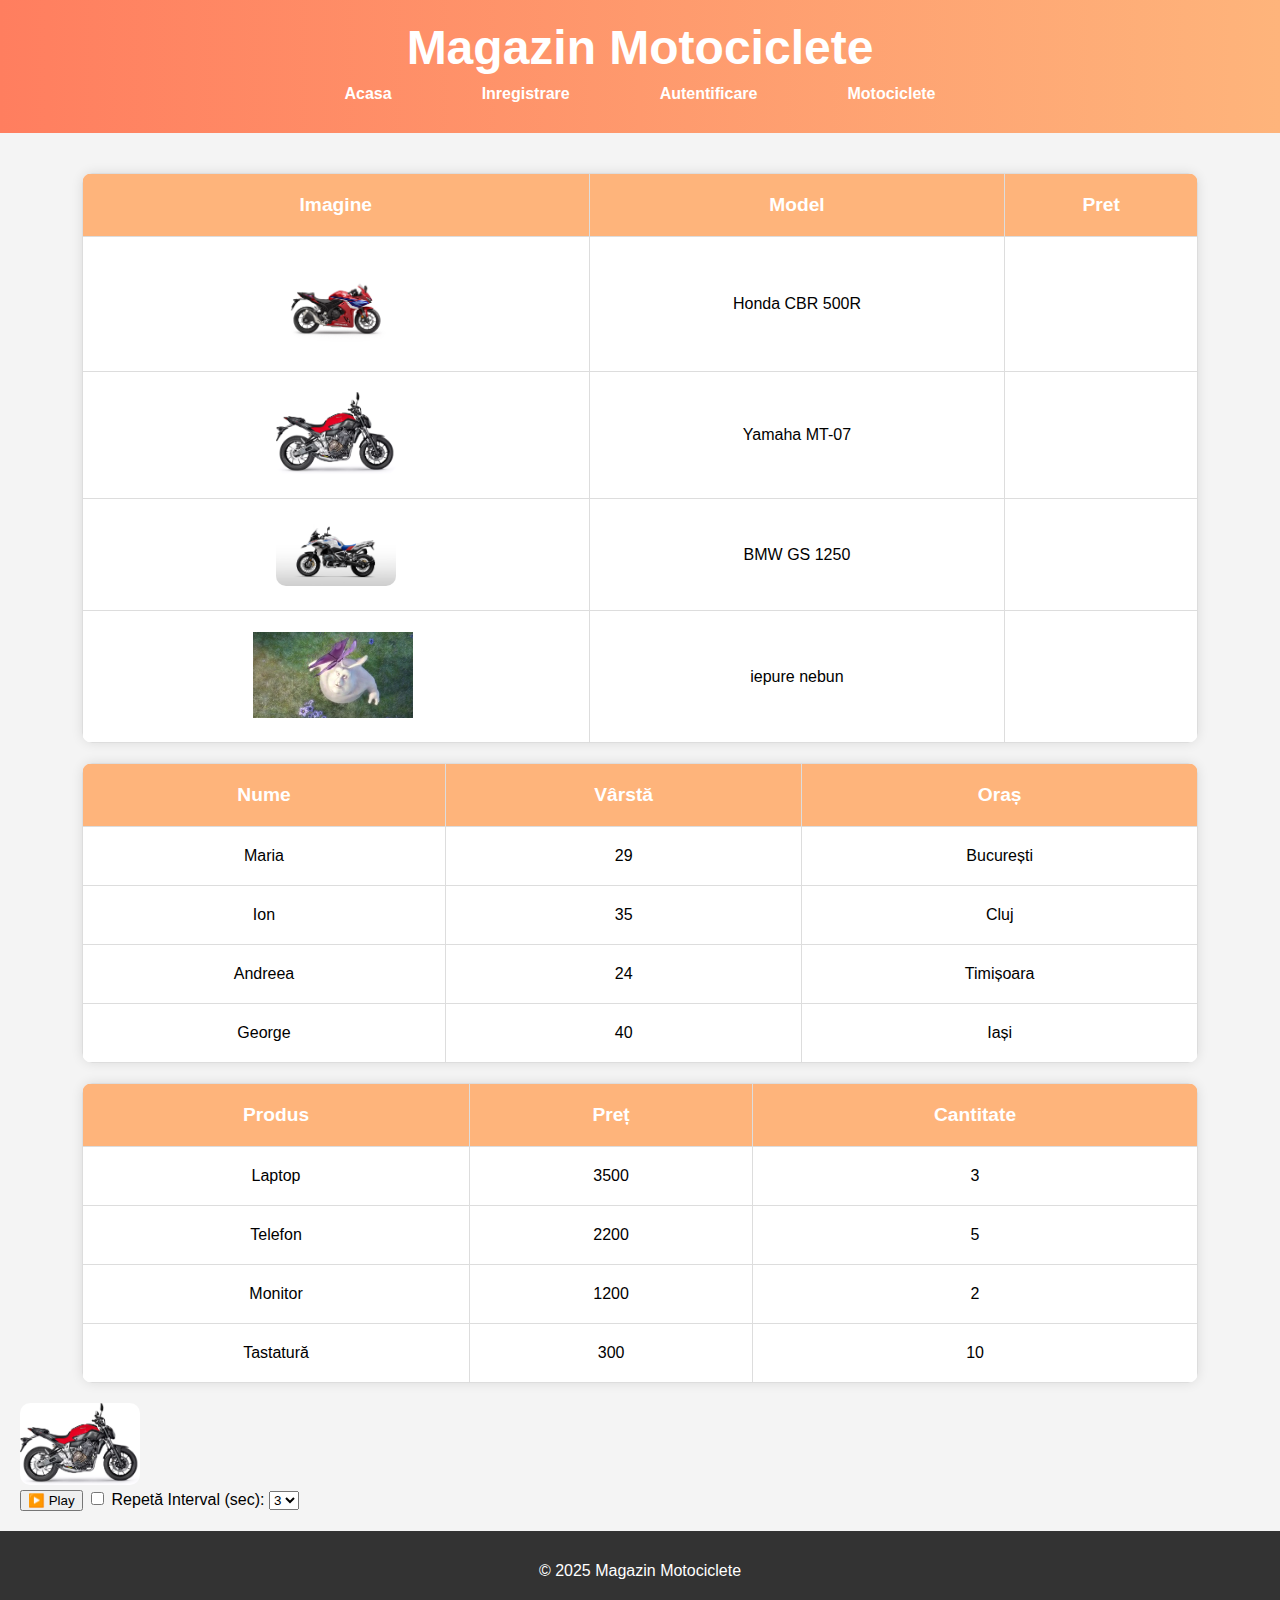
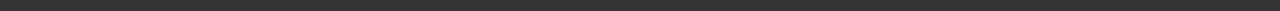
<file: HTML5/motociclete.html>
<!DOCTYPE html>
<html lang="ro">
<head>
    <script src="https://code.jquery.com/jquery-3.6.0.min.js"></script>
    <meta charset="UTF-8">
    <meta name="viewport" content="width=device-width, initial-scale=1.0">
    <title>Motociclete - Magazin Motociclete</title>

    <link rel="stylesheet" href="https://cdnjs.cloudflare.com/ajax/libs/font-awesome/6.5.1/css/all.min.css">

    <style>
        #popup-overlay {
            display: none;
            position: fixed;
            top: 0;
            left: 0;
            width: 100vw;
            height: 100vh;
            background: rgba(0, 0, 0, 0.7);
            justify-content: center;
            align-items: center;
            z-index: 9999;
        }

        #popup-content {
            background: white;
            padding: 20px;
            max-width: 90%;
            max-height: 90%;
            overflow: auto;
            position: relative;
            border-radius: 10px;
        }

        #popup-close {
            position: absolute;
            top: 10px;
            right: 15px;
            font-size: 1.5rem;
            cursor: pointer;
            color: #333;
        }

        .popup-trigger {
            cursor: pointer;
        }

        body {
            display: flex;
            flex-direction: column;
            min-height: 100vh;
            margin: 0;
            font-family: Arial, sans-serif;
            background-color: #f4f4f4;
        }

        header {
            background: linear-gradient(90deg, #ff7e5f, #feb47b);
            padding: 20px;
            color: white;
            text-align: center;
        }

        header h1 {
            margin: 0;
            font-size: 3rem;
            transition: transform 0.5s ease;
            cursor: pointer;
        }

        header h1:hover {
            transform: scale(1.1) rotate(3deg);
        }

        nav a {
            color: white;
            text-decoration: none;
            margin: 0 15px;
            font-weight: bold;
            transition: color 0.3s;
        }

        nav a:hover {
            color: #333;
        }

        main {
            flex: 1;
            padding: 20px;
        }

        table {
            width: 90%;
            margin: 20px auto;
            border-collapse: collapse;
            background-color: white;
            box-shadow: 0 0 12px rgba(0, 0, 0, 0.1);
            border-radius: 10px;
            overflow: hidden;
        }

        th, td {
            padding: 20px;
            border: 1px solid #ddd;
            text-align: center;
            position: relative;
        }

        th {
            background-color: #feb47b;
            color: white;
            font-size: 1.2rem;
        }

        th.sorted-asc::after {
            content: " 🔼";
        }

        th.sorted-desc::after {
            content: " 🔽";
        }

        img {
            max-width: 120px;
            border-radius: 10px;
            transition: transform 0.3s, box-shadow 0.3s;
            cursor: pointer;
        }

        img:hover {
            transform: scale(1.1);
            box-shadow: 0 4px 10px rgba(0, 0, 0, 0.2);
        }

        td:hover .tooltip {
            opacity: 1;
            visibility: visible;
        }

        .tooltip {
            position: absolute;
            bottom: 110%;
            left: 50%;
            transform: translateX(-50%);
            background-color: rgba(51, 51, 51, 0.9);
            color: #fff;
            padding: 10px;
            border-radius: 8px;
            white-space: nowrap;
            opacity: 0;
            visibility: hidden;
            transition: opacity 0.4s;
            z-index: 10;
        }

        .tooltip::after {
            content: "";
            position: absolute;
            top: 100%;
            left: 50%;
            margin-left: -6px;
            border-width: 6px;
            border-style: solid;
            border-color: rgba(51, 51, 51, 0.9) transparent transparent transparent;
        }

        footer {
            background-color: #333;
            color: white;
            text-align: center;
            padding: 15px;
            margin-top: auto;
        }

        nav ul.menu {
            list-style: none;
            padding: 0;
            margin: 0;
            display: flex;
            justify-content: center;
        }

        nav ul.menu > li {
            position: relative;
            margin: 0 15px;
        }

        nav ul.menu > li > a {
            color: white;
            text-decoration: none;
            font-weight: bold;
            padding: 10px 15px;
            display: block;
            position: relative;
            transition: color 0.3s;
        }

        nav ul.menu > li > a:hover {
            color: #333;
        }

        nav ul.menu li ul.submenu {
            position: absolute;
            top: 100%;
            left: 0;
            background: rgba(255, 126, 95, 0.95);
            border-radius: 0 0 10px 10px;
            list-style: none;
            padding: 0;
            margin: 0;
            min-width: 150px;
            opacity: 0;
            visibility: hidden;
            transform: translateY(-20px);
            transition: all 0.4s ease;
            z-index: 99;
        }

        nav ul.menu li:hover ul.submenu {
            opacity: 1;
            visibility: visible;
            transform: translateY(0);
        }

        nav ul.menu li ul.submenu li a {
            color: white;
            padding: 10px 15px;
            display: block;
            text-decoration: none;
            transition: background 0.3s;
        }

        nav ul.menu li ul.submenu li a:hover {
            background: rgba(255, 255, 255, 0.2);
        }


    </style>
</head>
<body>
<div id="popup-overlay">
    <div id="popup-content">
        <span id="popup-close">&times;</span>
        <div id="popup-inner"></div>
    </div>
</div>
<header>
    <h1>Magazin Motociclete</h1>
    <nav>
        <ul class="menu">
            <li>
                <a href="index.html"><span class="sprite-icon sprite-home"></span>Acasa</a>
            </li>
            <li>
                <a href="inregistrare.html"><span class="sprite-icon sprite-user"></span>Inregistrare</a>
                <ul class="submenu">
                    <li><a href="inregistrare_client.html">Client</a></li>
                    <li><a href="inregistrare_magazin.html">Magazin</a></li>
                </ul>
            </li>
            <li>
                <a href="autentificare.html"><span class="sprite-icon sprite-lock"></span>Autentificare</a>
                <ul class="submenu">
                    <li><a href="recuperare_parola.html">Recuperare parolă</a></li>
                </ul>
            </li>
            <li>
                <a href="motociclete.html"><span class="sprite-icon sprite-moto"></span>Motociclete</a>
                <ul class="submenu">
                    <li><a href="news.html">News</a></li>
                    <li><a href="blog.html">Blog</a></li>
                </ul>
            </li>
        </ul>
    </nav>
</header>

<main>
    <table>
        <tr>
            <th>Imagine</th>
            <th>Model</th>
            <th>Pret</th>
        </tr>
        <tr>
            <td>
                <img class="popup-trigger" src="CBR500R-culoare-04.png" data-type="image" data-content="CBR500R-culoare-04.png" alt="Honda CBR">
                <div class="tooltip">Honda CBR 500R - Sportiva accesibilă și puternică.Motocicleta sportivă perfectă
                    pentru începători și intermediari.Include ABS și sistem de pornire rapidă.
                </div>
            </td>
            <td>
                Honda CBR 500R
            </td>
            <td>
            </td>
        </tr>
        <tr>
            <td>
                <img class="popup-trigger"  src="kompletny-uklad-wydechowy-akrapovic-racing-yamaha-mt-07-stal-nierdzewnatytan_1.png"
                     data-type="image" data-content="kompletny-uklad-wydechowy-akrapovic-racing-yamaha-mt-07-stal-nierdzewnatytan_1.png"
                     alt="Yamaha MT-07">
                <div class="tooltip">Yamaha MT-07 - Naked bike agil și ușor de manevrat.Motor bicilindru de 689cc, ideal
                    pentru oraș și touring.Disponibilă și în varianta limitată A2.
                </div>
            </td>
            <td>
                Yamaha MT-07
            </td>
            <td>

            </td>
        </tr>
        <tr>
            <td>
                <img class="popup-trigger" src="bmw-select-model-style-rallye-1676369960822.png"
                     data-type="image" data-content="bmw-select-model-style-rallye-1676369960822.png"
                     alt="BMW GS 1250">
                <div class="tooltip">BMW GS 1250 - Cea mai bună motocicletă de aventură.Perfectă pentru drumuri lungi,
                    confort și tehnologie avansată.Include pilot automat și suspensie reglabilă.
                </div>
            </td>
            <td>
                BMW GS 1250
            </td>
            <td>

            </td>
        </tr>
        <tr>
            <td>
                <video class="popup-trigger" data-type="video" data-content="https://www.w3schools.com/html/mov_bbb.mp4" poster="iepure.png" muted></video>                <div class="tooltip">Iepure
                </div>
            </td>
            <td>
                iepure nebun
            </td>
            <td>

            </td>
        </tr>
    </table>
    <table class="sortable">
        <thead>
        <tr>
            <th>Nume</th>
            <th>Vârstă</th>
            <th>Oraș</th>
        </tr>
        </thead>
        <tbody>
        <tr>
            <td>Maria</td>
            <td>29</td>
            <td>București</td>
        </tr>
        <tr>
            <td>Ion</td>
            <td>35</td>
            <td>Cluj</td>
        </tr>
        <tr>
            <td>Andreea</td>
            <td>24</td>
            <td>Timișoara</td>
        </tr>
        <tr>
            <td>George</td>
            <td>40</td>
            <td>Iași</td>
        </tr>
        </tbody>
    </table>

    <table class="sortable">
        <thead>
        <tr>
            <th>Produs</th>
            <th>Preț</th>
            <th>Cantitate</th>
        </tr>
        </thead>
        <tbody>
        <tr>
            <td>Laptop</td>
            <td>3500</td>
            <td>3</td>
        </tr>
        <tr>
            <td>Telefon</td>
            <td>2200</td>
            <td>5</td>
        </tr>
        <tr>
            <td>Monitor</td>
            <td>1200</td>
            <td>2</td>
        </tr>
        <tr>
            <td>Tastatură</td>
            <td>300</td>
            <td>10</td>
        </tr>
        </tbody>
    </table>


    <div id="slider-container">
        <img id="slider-image" src="kompletny-uklad-wydechowy-akrapovic-racing-yamaha-mt-07-stal-nierdzewnatytan_1.png"
             alt="Slide 1"/>
    </div>

    <div class="controls">
        <button id="playPauseBtn">▶️ Play</button>

        <label>
            <input type="checkbox" id="repeatCheckbox"> Repetă
        </label>

        <label for="intervalSelect">Interval (sec):</label>
        <select id="intervalSelect">
            <option value="2">2</option>
            <option value="3" selected>3</option>
            <option value="5">5</option>
            <option value="7">7</option>
        </select>
    </div>

</main>

<footer>
    <p>&copy; 2025 Magazin Motociclete</p>
</footer>
<script>
    $(document).ready(function () {
        $(".popup-trigger").on("click", function (e) {
            e.preventDefault();

            const type = $(this).data("type");
            const content = $(this).data("content");

            let html = "";
            if (type === "image") {
                html = `<img src="${content}" style="max-width:100%; height:auto;">`;
            } else if (type === "video") {
                html = `<video src="${content}" controls style="max-width:100%; height:auto;"></video>`;
            } else if (type === "html") {
                html = $(`#${content}`).html();
            }

            $("#popup-inner").html(html);
            $("#popup-overlay").fadeIn();
        });

        $("#popup-close, #popup-overlay").on("click", function (e) {
            if (e.target === this || $(e.target).is("#popup-close")) {
                $("#popup-overlay").fadeOut();
            }
        });
    });
    document.querySelectorAll("table.sortable").forEach((table) => {
        const headers = table.querySelectorAll("thead th");
        headers.forEach((th, columnIndex) => {
            th.addEventListener("click", () => {
                const tbody = table.querySelector("tbody");
                const rows = Array.from(tbody.querySelectorAll("tr"));
                const isNumericColumn = !isNaN(rows[0].children[columnIndex].textContent.trim());
                const isAsc = th.classList.contains("sorted-asc");

                // Reset alte sortări
                headers.forEach(h => h.classList.remove("sorted-asc", "sorted-desc"));

                // Sortează rândurile
                rows.sort((a, b) => {
                    const cellA = a.children[columnIndex].textContent.trim();
                    const cellB = b.children[columnIndex].textContent.trim();

                    if (isNumericColumn) {
                        return isAsc ? cellB - cellA : cellA - cellB;
                    } else {
                        return isAsc
                            ? cellB.localeCompare(cellA)
                            : cellA.localeCompare(cellB);
                    }
                });

                // Adaugă rândurile sortate
                rows.forEach(row => tbody.appendChild(row));

                // Marchează direcția sortării
                th.classList.add(isAsc ? "sorted-desc" : "sorted-asc");
            });
        });
    });
</script>

<script>
    const imageList = [
        "kompletny-uklad-wydechowy-akrapovic-racing-yamaha-mt-07-stal-nierdzewnatytan_1.png",
        "CBR500R-culoare-04.png",
        "bmw-select-model-style-rallye-1676369960822.png"
    ];

    const sliderImage = document.getElementById("slider-image");
    const playPauseBtn = document.getElementById("playPauseBtn");
    const repeatCheckbox = document.getElementById("repeatCheckbox");
    const intervalSelect = document.getElementById("intervalSelect");

    let currentIndex = 0;
    let isPlaying = false;
    let interval = 3000; // default 3 sec
    let timer = null;

    function showNextImage() {
        currentIndex++;
        if (currentIndex >= imageList.length) {
            if (repeatCheckbox.checked) {
                currentIndex = 0;
            } else {
                pauseSlideshow();
                return;
            }
        }
        sliderImage.src = imageList[currentIndex];
    }

    function startSlideshow() {
        interval = parseInt(intervalSelect.value) * 1000;
        isPlaying = true;
        playPauseBtn.textContent = "⏸️ Pauză";
        timer = setInterval(showNextImage, interval);
    }

    function pauseSlideshow() {
        isPlaying = false;
        playPauseBtn.textContent = "▶️ Play";
        clearInterval(timer);
    }

    playPauseBtn.addEventListener("click", () => {
        isPlaying ? pauseSlideshow() : startSlideshow();
    });

    intervalSelect.addEventListener("change", () => {
        if (isPlaying) {
            pauseSlideshow();
            startSlideshow();
        }
    });
</script>

</body>
</html>
</file>
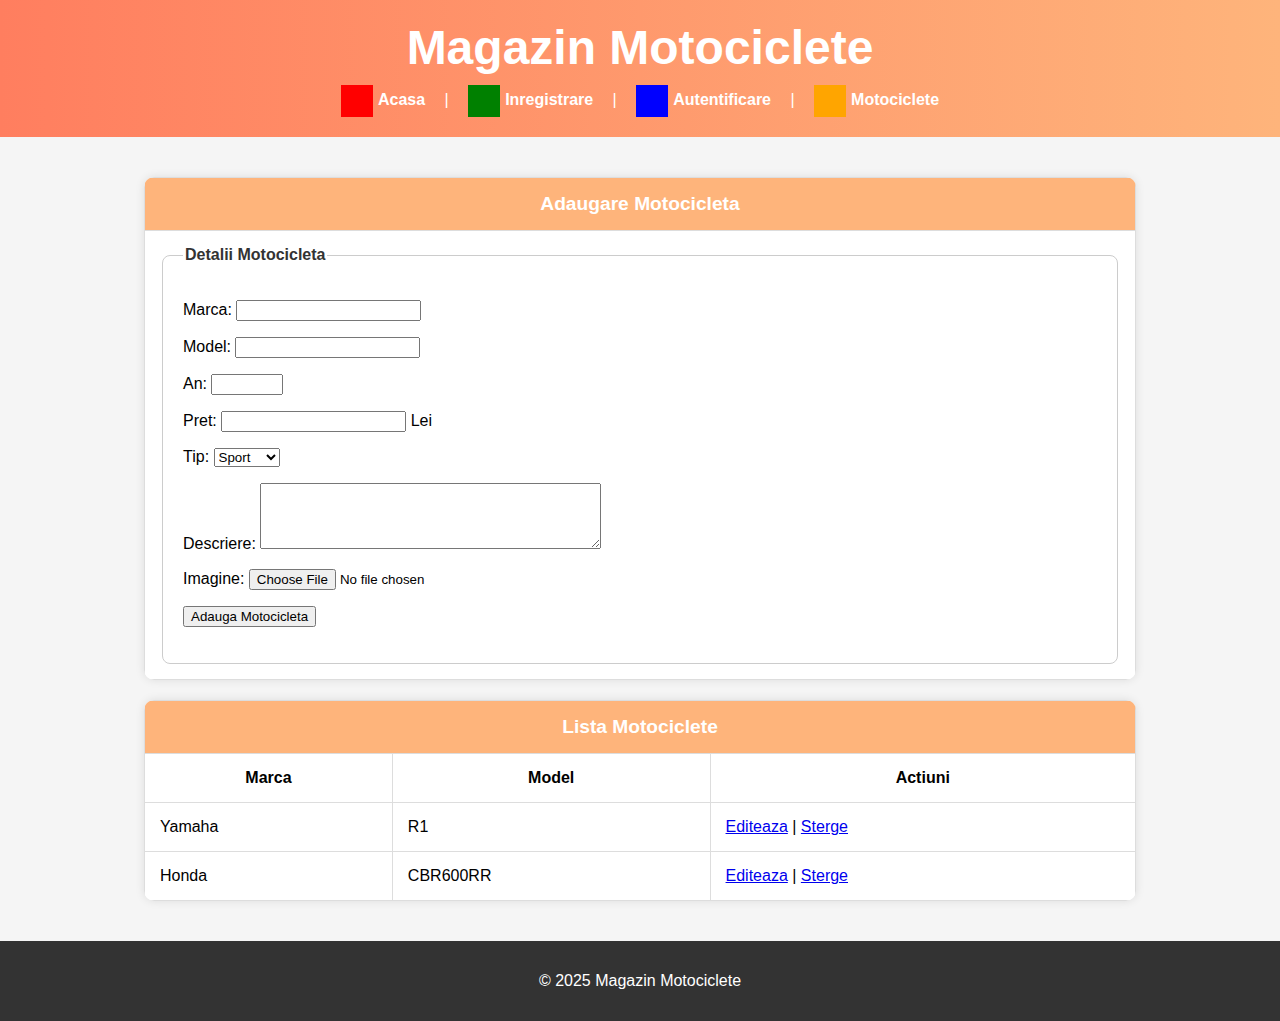
<file: HTML5/procesare.html>
<!DOCTYPE html>
<html lang="ro">
<head>
    <meta charset="UTF-8">
    <meta name="viewport" content="width=device-width, initial-scale=1.0">
    <title>Administrare Motociclete</title>
     <style>
        body {
            display: flex;
            flex-direction: column;
            min-height: 100vh;
            margin: 0;
            font-family: Arial, sans-serif;
            background-color: #f5f5f5;
        }

        header {
            background: linear-gradient(90deg, #ff7e5f, #feb47b);
            padding: 20px;
            color: white;
            text-align: center;
            position: relative;
        }

        header h1 {
            margin: 0;
            font-size: 3rem;
            display: inline-block;
            transition: transform 0.5s ease, rotate 0.5s ease;
            cursor: pointer;
        }

        header h1:hover {
            transform: scale(1.2) rotate(5deg);
        }

        nav {
            margin-top: 10px;
        }

        nav a {
            color: white;
            text-decoration: none;
            margin: 0 15px;
            font-weight: bold;
            transition: color 0.3s;
        }

        nav a:hover {
            color: #333;
        }

        main {
            flex: 1;
            padding: 20px;
        }

        table {
            width: 80%;
            border-collapse: collapse;
            margin: 20px auto;
            background-color: white;
            box-shadow: 0 0 10px rgba(0,0,0,0.1);
            border-radius: 10px;
            overflow: hidden;
        }

        th, td {
            border: 1px solid #ddd;
            padding: 15px;
        }

        .header {
            background-color: #feb47b;
            font-weight: bold;
            color: white;
            text-align: center;
            font-size: 1.2rem;
        }

        fieldset {
            border: 1px solid #ccc;
            padding: 20px;
            border-radius: 8px;
        }

        legend {
            font-weight: bold;
            color: #333;
        }

        label {
            display: block;
            margin-top: 10px;
        }

        input[type="email"],
        input[type="password"] {
            width: 95%;
            padding: 8px;
            margin-top: 5px;
            border: 1px solid #ccc;
            border-radius: 4px;
        }

        button {
            padding: 10px 20px;
            background-color: #ff7e5f;
            border: none;
            color: white;
            cursor: pointer;
            border-radius: 5px;
            transition: background-color 0.3s;
            margin-top: 15px;
        }

        button:hover {
            background-color: #e66450;
        }

        footer {
            background-color: #333;
            color: white;
            text-align: center;
            padding: 15px;
        }

        /* Sprite CSS */
        .sprite-icon {
            display: inline-block;
            width: 32px;
            height: 32px;
            background-image: url('sprite.png');
            background-repeat: no-repeat;
            vertical-align: middle;
            margin-right: 5px;
        }

        .sprite-home { background-position: 0 0; }
        .sprite-user { background-position: -32px 0; }
        .sprite-lock { background-position: 0 -32px; }
        .sprite-moto { background-position: -32px -32px; }
    </style>
</head>
<body>

<header>
    <h1>Magazin Motociclete</h1>
    <nav>
        <a href="index.html"><span class="sprite-icon sprite-home"></span>Acasa</a> |
        <a href="inregistrare.html"><span class="sprite-icon sprite-user"></span>Inregistrare</a> |
        <a href="autentificare.html"><span class="sprite-icon sprite-lock"></span>Autentificare</a> |
        <a href="motociclete.html"><span class="sprite-icon sprite-moto"></span>Motociclete</a>
    </nav>
</header>

<main>
        <section>
            <table>
                <tr>
                    <td colspan="2" class="header"><strong>Adaugare Motocicleta</strong></td>
                </tr>
                <tr>
                    <td>
                        <form action="procesare.php" method="post" enctype="multipart/form-data">
                            <fieldset>
                                <legend>Detalii Motocicleta</legend>
                                <p>Marca: <input type="text" name="marca" maxlength="50" required></p>
                                <p>Model: <input type="text" name="model" maxlength="50" required></p>
                                <p>An: <input type="number" name="an" min="1900" max="2025" required></p>
                                <p>Pret: <input type="number" name="pret" min="1" required> Lei</p>
                                <p>Tip:
                                    <select name="tip">
                                        <option value="sport">Sport</option>
                                        <option value="cruiser">Cruiser</option>
                                        <option value="touring">Touring</option>
                                        <option value="naked">Naked</option>
                                    </select>
                                </p>
                                <p>Descriere: <textarea name="descriere" rows="4" cols="40"></textarea></p>
                                <p>Imagine: <input type="file" name="imagine" accept="image/*"></p>
                                <p><input type="submit" value="Adauga Motocicleta"></p>
                            </fieldset>
                        </form>
                    </td>
                </tr>
            </table>
        </section>

        <section>
            <table>
                <tr>
                    <td colspan="3" class="header"><strong>Lista Motociclete</strong></td>
                </tr>
                <tr>
                    <th>Marca</th>
                    <th>Model</th>
                    <th>Actiuni</th>
                </tr>
                <tr>
                    <td>Yamaha</td>
                    <td>R1</td>
                    <td>
                        <a href="editare.html?id=1">Editeaza</a> |
                        <a href="stergere.html?id=1">Sterge</a>
                    </td>
                </tr>
                <tr>
                    <td>Honda</td>
                    <td>CBR600RR</td>
                    <td>
                        <a href="editare.html?id=2">Editeaza</a> |
                        <a href="stergere.html?id=2">Sterge</a>
                    </td>
                </tr>
            </table>
        </section>
    </main>

    <footer>
        <p>&copy; 2025 Magazin Motociclete</p>
    </footer>

</body>
</html>
</file>
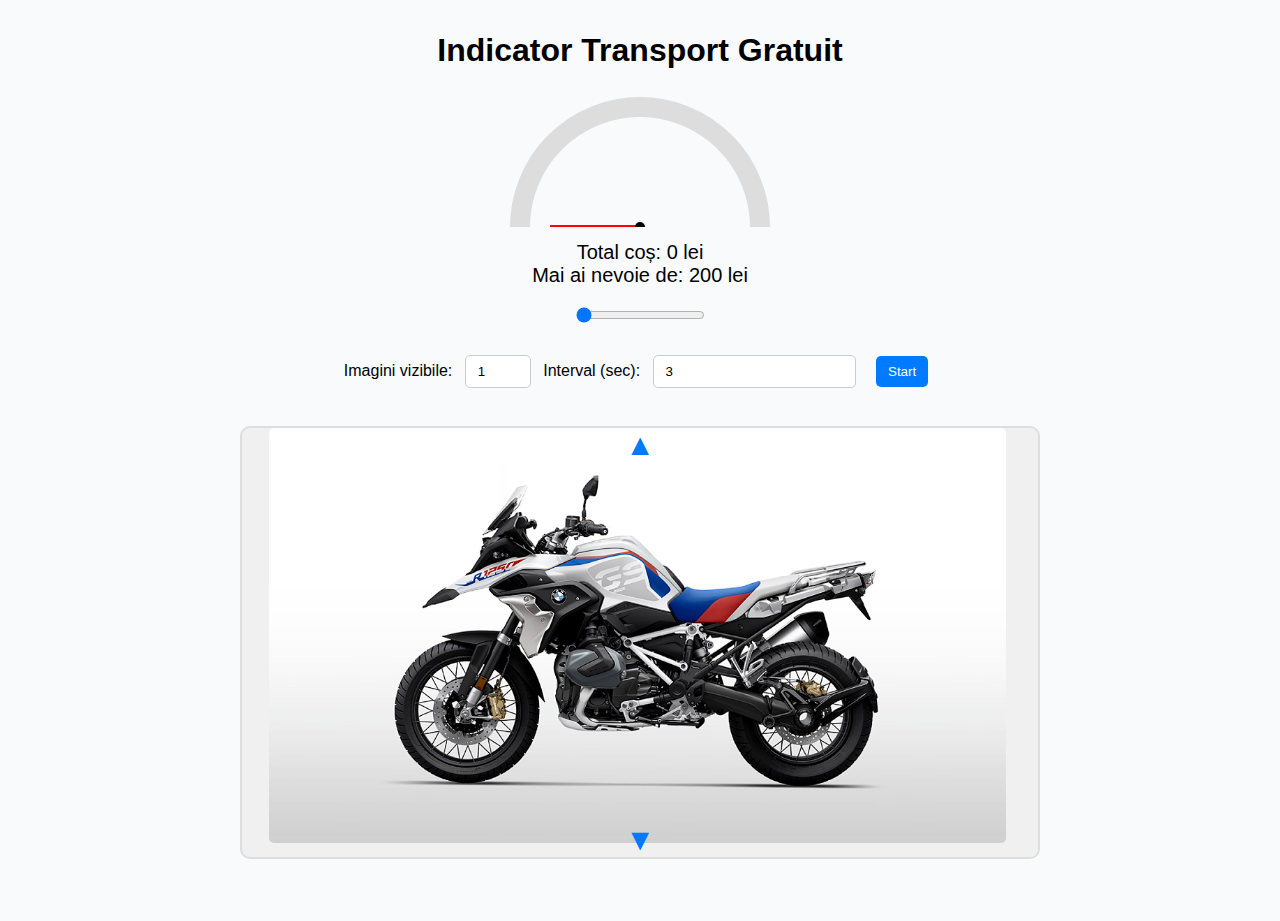
<file: HTML5/slider.html>
<!DOCTYPE html>
<html lang="ro">
<head>
    <meta charset="UTF-8">
    <title>Slider jQuery</title>
    <link rel="stylesheet" href="sliderStyle.css">
    <script src="https://code.jquery.com/jquery-3.6.0.min.js"></script>
</head>
<body class="body-main">



<main>
    <div>
        <h2>Indicator Transport Gratuit</h2>
        <canvas id="gaugeCanvas" width="300" height="150"></canvas>
        <div id="amountDisplay">Total coș: 0 lei<br>Mai ai nevoie de: 200 lei</div>

        <div id="sliderContainer">
            <input type="range" id="amountSlider" min="0" max="250" step="1" value="0">
        </div>
    </div>

    <div class="slider-config">
        <label>Imagini vizibile:
            <input id="numImages" type="number" value="1" min="1" max="4">
        </label>
        <label>Interval (sec):
            <input id="interval" type="number" value="3" min="1">
        </label>
        <button id="startSlider">Start</button>
    </div>

    <div class="slider-box">
        <div class="slider-viewport">
            <div class="slider-content">
                <div class="slide"><img src="bmw-select-model-style-rallye-1676369960822.png"/></div>
                <div class="slide"><img src="CBR500R-culoare-04.png" alt="Image 2" /></div>
                <div class="slide"><video src="https://www.w3schools.com/html/mov_bbb.mp4" controls></video></div>
                <div class="slide"><img src="kompletny-uklad-wydechowy-akrapovic-racing-yamaha-mt-07-stal-nierdzewnatytan_1.png" alt="Image 4" /></div>
            </div>
        </div>
        <div class="slider-arrows">
            <div class="arrow up-arrow">&#9650;</div>
            <div class="arrow down-arrow">&#9660;</div>
        </div>
    </div>

</main>

<script>
    let intervalID;
    let index = 0;
    let visible = 1;

    function updateSliderHeight() {
        const slideHeight = $('.slide').outerHeight(true);
        $('.slider-viewport').css('height', slideHeight * visible + 'px');
    }

    function slideImages(step = 1) {
        const slideHeight = $('.slide').outerHeight(true);
        const $content = $('.slider-content');
        index += step;
        if (index < 0) index = 0;
        const maxIndex = $('.slide').length - visible;
        if (index > maxIndex) index = maxIndex;
        $content.stop().animate({ top: -index * slideHeight + "px" }, 500);
    }

    $(document).ready(function () {
        updateSliderHeight();

        $('#startSlider').on('click', function () {
            visible = parseInt($('#numImages').val());
            updateSliderHeight();
            const interval = parseInt($('#interval').val()) * 1000;
            clearInterval(intervalID);
            intervalID = setInterval(() => slideImages(1), interval);
        });

        $('.up-arrow').on('click', () => slideImages(-1));
        $('.down-arrow').on('click', () => slideImages(1));
    });

</script>
<script src="https://code.jquery.com/jquery-3.6.0.min.js"></script>
<script>
    const maxAmount = 200;

    function drawGauge(current) {
        const canvas = document.getElementById("gaugeCanvas");
        const ctx = canvas.getContext("2d");
        const centerX = canvas.width / 2;
        const centerY = canvas.height;
        const radius = 120;

        ctx.clearRect(0, 0, canvas.width, canvas.height);

        // Fundal semicerc gri
        ctx.beginPath();
        ctx.arc(centerX, centerY, radius, Math.PI, 0);
        ctx.strokeStyle = "#ddd";
        ctx.lineWidth = 20;
        ctx.stroke();

        // Semicerc progres
        const percentage = Math.min(current / maxAmount, 1);
        ctx.beginPath();
        ctx.arc(centerX, centerY, radius, Math.PI, Math.PI + Math.PI * percentage);
        ctx.strokeStyle = percentage >= 1 ? "#4caf50" : "#2196f3";
        ctx.lineWidth = 20;
        ctx.stroke();

        // Acul (indicator)
        const angle = Math.PI + Math.PI * percentage;
        const needleLength = radius - 30;
        const needleX = centerX + needleLength * Math.cos(angle);
        const needleY = centerY + needleLength * Math.sin(angle);

        ctx.beginPath();
        ctx.moveTo(centerX, centerY);
        ctx.lineTo(needleX, needleY);
        ctx.strokeStyle = "red";
        ctx.lineWidth = 4;
        ctx.stroke();

        // Punct central
        ctx.beginPath();
        ctx.arc(centerX, centerY, 5, 0, 2 * Math.PI);
        ctx.fillStyle = "black";
        ctx.fill();

        // Text informativ
        const remaining = Math.max(maxAmount - current, 0);
        $("#amountDisplay").html(`Total coș: ${current} lei<br>` +
            (remaining === 0 ? "✅ Livrare gratuită!" :
                `Mai ai nevoie de: ${remaining} lei`));
    }

    $(document).ready(function () {
        $("#amountSlider").on("input", function () {
            const val = parseInt($(this).val());
            drawGauge(val);
        });

        drawGauge(0); // inițial
    });
</script>
</body>
</html>
</file>
<file: HTML5/sliderStyle.css>
body {
    font-family: Arial;
    text-align: center;
    margin: 40px;
}

#gaugeCanvas {
    width: 300px;
    height: 150px;
}

#amountDisplay {
    font-size: 20px;
    margin-top: 10px;
}

#sliderContainer {
    margin-top: 20px;
}

:root {
    --primary: #007AFF;
    --secondary: #FF4081;
    --background: #F8FAFC;
    --alt-section: #D9EAFD;
    --text-main: #1A1A1A;
    --text-muted: #4F4F4F;
    --dark-bg: #222831;
}
* {
    margin: 0;
    padding: 0;
    box-sizing: border-box;
}

body.body-main {
    font-family: 'Poppins', sans-serif;
    margin: 0;
    padding: 0;
    background-color: var(--background);
}

.header-web {
    background: linear-gradient(135deg, #66A9FF, #FF80B5);
    padding: 20px;
    text-align: center;
    border-radius: 10px;
    color: white;
}

nav {
    background: var(--primary);
    display: flex;
    justify-content: space-between;
    align-items: center;
    padding: 15px 20px;
    border-radius: 10px;
}


.auth-links {
    list-style: none;
    display: flex;
    margin: 0;
    padding: 0;
}

.auth-links li {
    margin-left: 20px;
}

.auth-links a {
    color: white;
    text-decoration: none;
    padding: 10px 15px;
    font-weight: bold;
}

.auth-links a:hover {
    background: var(--secondary);
    border-radius: 20px;
}

.menu-container {
    position: relative;
}

.menu-icon {
    font-size: 24px;
    color: white;
    cursor: pointer;
    padding: 10px;
}

.menu-icon:hover{
    transform: rotate(90deg);
}

.menu {
    display: none;
    position: absolute;
    top: 40px;
    left: 0;
    background: var(--dark-bg);
    flex-direction: column;
    min-width: 150px;
    border-radius: 5px;
    box-shadow: 0 4px 6px rgba(0, 0, 0, 0.1);
}

.menu-container:hover .menu {
    display: flex;
}

.menu a {
    padding: 10px;
    color: white;
    display: block;
    text-align: left;
    text-decoration: none;
}

.menu a:hover {
    background: var(--secondary);
}

.search-container {
    display: flex;
    justify-content: center;
    margin: 1.5rem 0;
    gap: 0.5rem;
}

.search-container input {
    padding: 0.5rem 1rem;
    width: 250px;
    border-radius: 5px;
    border: 1px solid #ccc;
}

.search-container button {
    padding: 0.5rem 1rem;
    border: none;
    background-color: #4a90e2;
    color: white;
    cursor: pointer;
    border-radius: 5px;
    transition: background-color 0.3s;
}

.search-container button:hover {
    background-color: #2c65b2;
}

main {
    text-align: center;
    padding: 2rem;
}

main h2 {
    font-size: 2rem;
    margin-bottom: 0.5rem;
}

main h3 {
    color: #666;
    font-weight: normal;
}

.slider-config {
    text-align: center;
    margin-top: 20px;
}

.slider-config input,
.slider-config button {
    margin: 0.5rem;
    padding: 8px 12px;
    border-radius: 5px;
    border: 1px solid #ccc;
    font-family: 'Poppins', sans-serif;
}

#startSlider {
    background-color: var(--primary);
    color: white;
    border: none;
    cursor: pointer;
    transition: background-color 0.3s ease;
}

#startSlider:hover {
    background-color: var(--secondary);
}

.slider-box {
    width: 800px;
    max-width: 100%;
    margin: 30px auto;
    position: relative;
    overflow: hidden;
    border-radius: 10px;
    border: 2px solid #ddd;
    display: flex;
    background: #f0f0f0;
}

.slider-viewport {
    overflow: hidden;
    flex: 1;
}

.slider-content {
    position: relative;
    transition: top 0.5s ease;
}

.slide {
    width: 100%;
    text-align: center;
    margin-bottom: 10px;
}

.slide img, .slide video {
    width: 95%;
    border-radius: 5px;
    margin-left: 15px;
    max-height: 500px;
    object-fit: cover;
}

.slider-arrows {
    display: flex;
    flex-direction: column;
    justify-content: space-between;
    padding: 10px;
    background: #f0f0f0;
}

.arrow {
    font-size: 30px;
    cursor: pointer;
    color: var(--primary);
    transition: transform 0.3s;
}

.arrow:hover {
    color: var(--secondary);
}

.up-arrow {
    position: absolute;
    top: 0;
    left: 50%;
    transform: translateX(-50%);
    z-index: 10;
}

.down-arrow {
    position: absolute;
    bottom: 0;
    left: 50%;
    transform: translateX(-50%);
    z-index: 10;
}

.slider-box:hover .arrow {
    display: block;
}


/*.slider-container {*/
/*    max-width: 800px;*/
/*    margin: 2rem auto;*/
/*}*/

/*.slider {*/
/*    position: relative;*/
/*}*/

.image-preview {
    display: flex;
    overflow: hidden;
    scroll-behavior: smooth;
}



div > p {
    max-width: 800px;
    margin: 1rem auto;
    text-align: center;
    font-size: 1.1rem;
}

footer {
    background: var(--dark-bg);
    color: white;
    text-align: center;
    width: 100%;
    padding: 15px;
    margin-top: 200px;
}



.about-us{
    align-items: center;
    padding: 30px;
    text-align: center;
    font-size: 20px;
    font-family: 'Poppins', sans-serif;
}

@media (max-width: 768px) {
    .menu {
        display: none;
    }

    .menu-icon {
        display: block;
    }

    .auth-links {
        flex-direction: column;
        gap: 0.5rem;
    }

    .search-container input {
        width: 180px;
    }

    .thumbnail {
        width: 50px;
        height: 35px;
    }

    .slider-container {
        padding: 0 1rem;
    }
}
</file>
